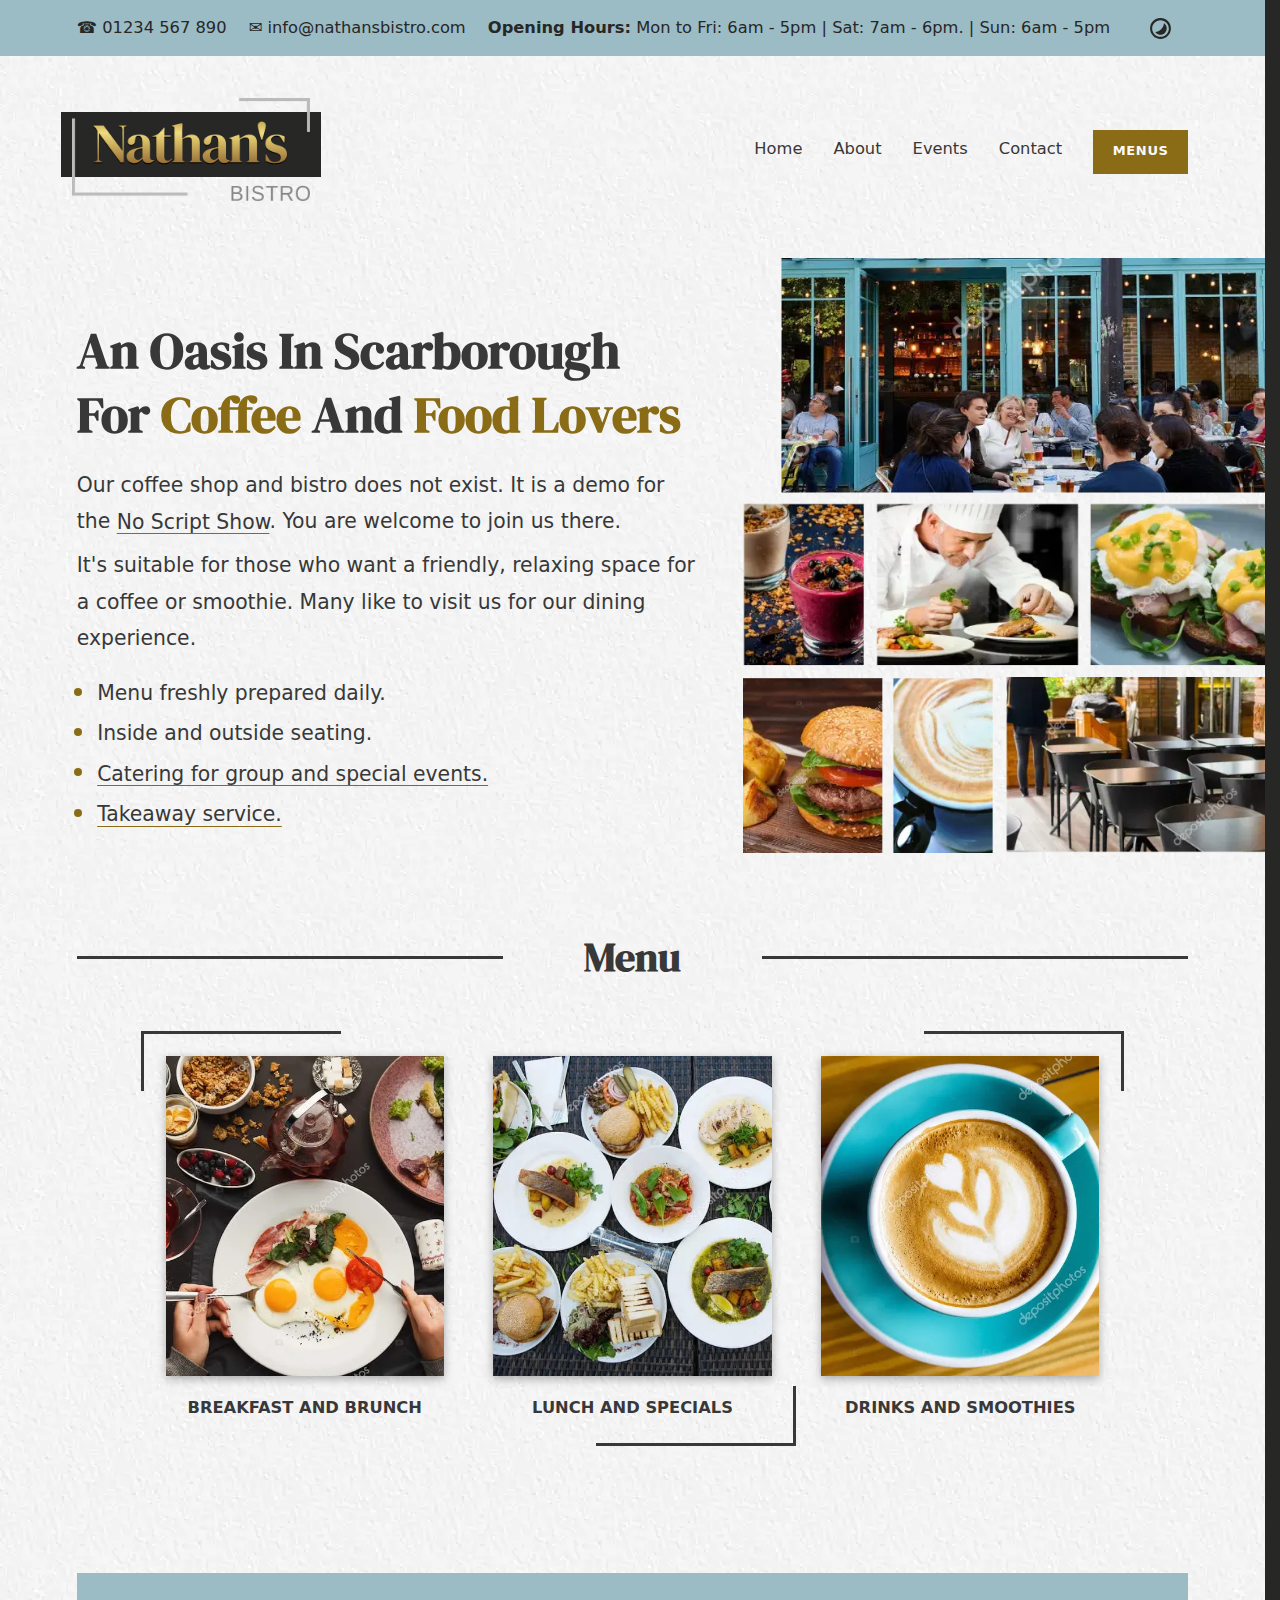
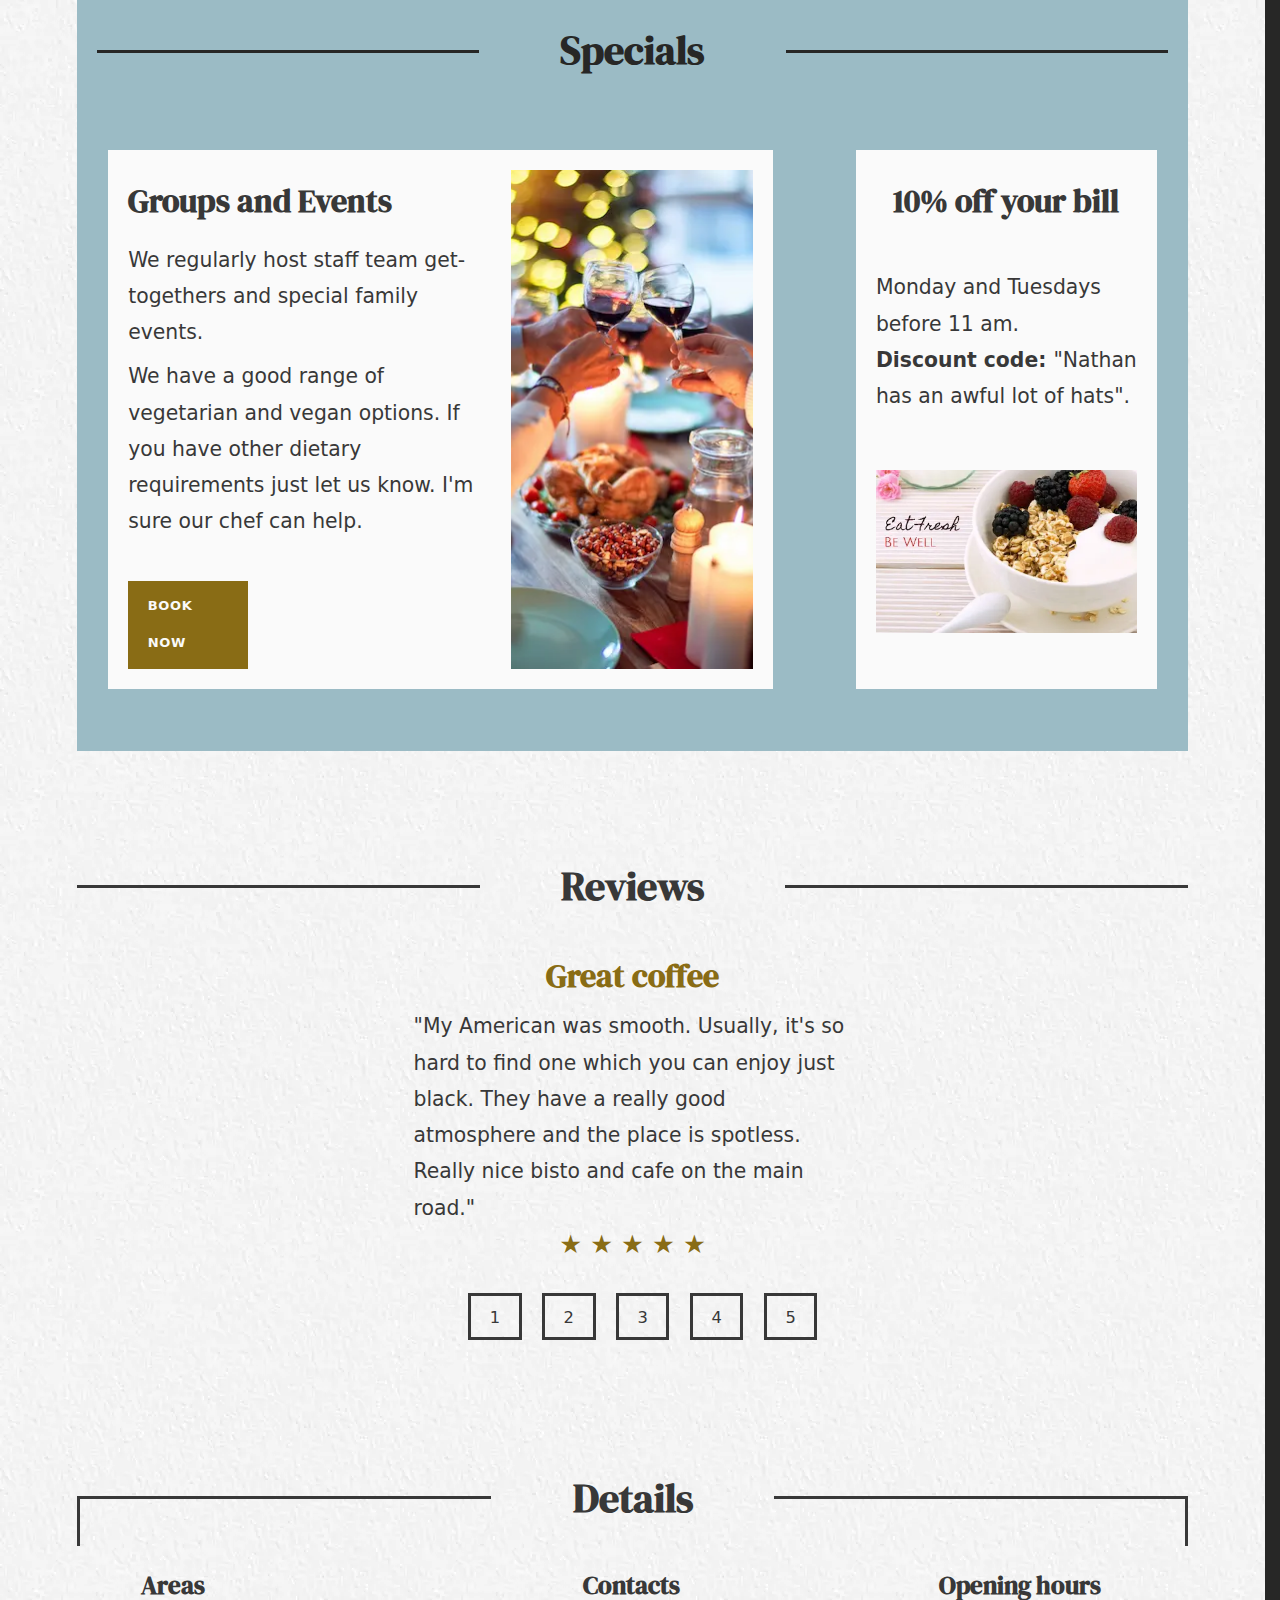
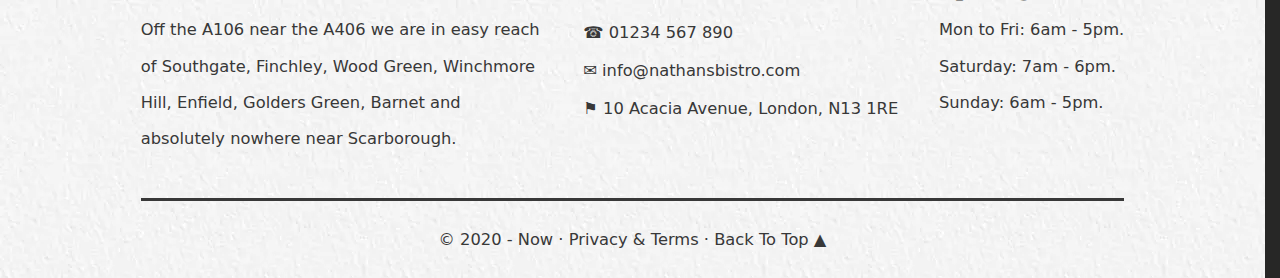
<file: index.html>
<!DOCTYPE html>
<html lang="en" data-theme="dark">
  <head>
    <meta charset="UTF-8" />
    <meta name="viewport" content="width=device-width, initial-scale=1.0" />
    <title>Bistro Website Demo by the No Script Show </title>

    <link
      rel="preload"
      href="/fonts/DMSerifDisplay-Regular.woff2"
      as="font"
      type="font/woff2"
      crossorigin
    />

    <link rel="preload" as="image" href="/images/bistro-collage-m-sml.webp">
    <link rel="preload" as="image" href="/images/bistro-collage.webp">

    <!--  https://schema.org/Organization -->
    <link rel="stylesheet" href="/css/reset.css" />
    <link rel="stylesheet" href="/css/global.css" />
    <link rel="stylesheet" href="/css/composition.css" />
    <link rel="stylesheet" href="/css/utility.css" />
    <link rel="stylesheet" href="/css/block.css" />
    <link rel="stylesheet" href="/css/exceptions.css" />

    <!--SEO START -->
    <link rel="canonical" href="https://bistro.here24.co" />   
    <meta
      name="description"
      content="This is a demo site from the by the No Script Show."
    />
    <!-- Facebook image -->
    <meta property="og:image" content="/images/og-image.webp" />
    <!-- Twitter image -->
    <meta property="twitter:image" content="/images/og-image.webp" />
    <!--SEO END -->

    <link rel="icon" type="image/x-icon" href="/images/favicon.ico" />
    <link rel="icon" type="image/svg" href="/svgs/favicon.svg" />
  </head>
  <body class="home" id="top">
    <a href="#skip-to-main" class="skip-link">Skip to content</a>

    <!--TOP BAR -->

    <div class="[ top-bar ]">
      <a href="tel:01234567890">&#9742; 01234 567 890</a>
      <!-- https://spencermortensen.com/articles/email-obfuscation/#link-url -->
      <a
        href="mailto:%69%6e%66%6f%40%63%6f%6f%6c%2d%77%65%62%73%69%74%65%2e%63%6f%6d?subject=Enquiry%20from%20Nathan's%20bistro%20website."
        ><span class="email">
          &#9993; info@nathansbistro<b>.example</b>.com</span
        ></a
      >
      <p class="hours">
        <strong>Opening Hours:</strong> Mon to Fri: 6am - 5pm | Sat: 7am - 6pm.
        | Sun: 6am - 5pm
      </p>

      <button
        class="toggle"
        data-theme-toggle
        id="theme-toggle"
        style="display: none"
        type="button"
        aria-label=" light and dark mode switch"
      >
        <img
          class="theme-icon"
          src="/svgs/moon.svg"
          width="25"
          height="25"
          alt="dark and light theme switcher"
        />
      </button>
    </div>

    <!--HEADER-->
    <header>
      <a class="[ logo ]" href="/"
        ><img
          src="/images/logo.png"
          alt="Nathan's Bistro logo."
          width="600"
          height="260"
      /></a>

      <nav>
        <ul>
          <li><a href="/">Home</a></li>
          <li><a href="/about.html">About</a></li>
          <li><a href="/info.html">Events</a></li>
          <li><a href="/contact.html">Contact</a></li>
          <li><a class="btn" href="/#menu">Menus</a></li>
        </ul>
      </nav>
    </header>

    <!--MAIN-->

    <main class="flow" id="skip-to-main">
      <section class="[ hero ]">
        <h1 class="[ hero-heading ]">
          An oasis in Scarborough for <span>coffee</span> and
          <span>food lovers</span>
        </h1>

        <!-- Picture tag -->
        <picture class="hero-img">
          <source
          media="(width <= 50rem)"
          srcset="/images/bistro-collage-m-sml.webp"
          width="695"
          height="734"
        />
          <source
            media="(width <= 68rem)"
            srcset="/images/collage-m.webp"
            width="1000"
            height="180"
          />
          <source
            media="(width > 68rem)"
            srcset="/images/bistro-collage.webp"
            width="687"
            height="734"
          />       
          <img
            src="/images/collage-m.webp"
            width="1000"
            height="180"
            alt="A collage showing the interior and exterior of the bistro along with images of food and drinks."
            loading="eager"
          />
        </picture>

        <div class="[ hero-blurb ] [ flow ]">
          <p>
            Our coffee shop and bistro does not exist. It is a demo for the
            <a href="https://www.youtube.com/@NoScriptShow/videos"
              >No Script Show</a
            >. You are welcome to join us there.
          </p>
          <p>
            It's suitable for those who want a friendly, relaxing space for a
            coffee or smoothie. Many like to visit us for our dining experience.
          </p>
          <ul>
            <li>Menu freshly prepared daily.</li>
            <li>Inside and outside seating.</li>
            <li><a href="">Catering for group and special events.</a></li>
            <li><a href="">Takeaway service.</a></li>
          </ul>
        </div>
      </section>

      <section class="[ flow ]">
        <h2 class="sidelines">Menu</h2>

        <div class="[ menu-option-grid ]" id="menu">
          <div class="menu-option-item">
            <a href="/breakfast.html"
              ><img
                src="/images/breakfast-menu.webp"
                width="550"
                height="550"
                loading="lazy"
                alt="a plate of eggs and bacon surround by muesli, berries and other breakfast items "
              />
            </a>
            <h3>Breakfast and Brunch</h3>
          </div>
          <div class="menu-option-item">
            <a href="/breakfast.html"
              ><img
                src="/images/lunch-menu.webp"
                width="550"
                height="550"
                loading="lazy"
                alt="A range of plated lunch dishes"
            /></a>

            <h3>Lunch and Specials</h3>
          </div>
          <div class="menu-option-item">
            <a href="/breakfast.html"
              ><img
                src="/images/drinks-menu.webp"
                width="550"
                height="550"
                loading="lazy"
                alt=" a cup of frothy coffee"
            /></a>
            <h3>Drinks and Smoothies</h3>
          </div>
        </div>
      </section>

      <section class="[ special-section ]">
        <h2 class="[ special-heading ][ sidelines ]">Specials</h2>

        <div class="[ group-events ]">
          <div class="[ events-inner-wrapper ] ">
            <div class="[ flow ]">
              <h3>Groups and Events</h3>
              <p>
                We regularly host staff team get-togethers and special family
                events.
              </p>
              <p>
                We have a good range of vegetarian and vegan options. If you
                have other dietary requirements just let us know. I'm sure our
                chef can help.
              </p>
              <br>
              <a class="btn2" href="">Book now</a>
            </div>

            <!-- Picture tag -->
            <picture>
              <source
                media="(width <= 68rem)"
                srcset="/images/group-dining-m.webp"
                width="600"
                height="250"
              />
              <source
                media="(width > 68rem)"
                srcset="/images/group-dining.webp"
                width="400"
                height="500"
              />
              <img
                src="/images/group-dining.webp"
                width="400"
                height="500"
                alt="people around a table enjoying a meal."
                loading="lazy"
              />
            </picture>
          </div>
        </div>
        <div class="[ special-offers ][ center-me ]">
          <h3>10% off your bill</h3>
          <p class="[ pretty ]">Monday and Tuesdays before 11 am. <br> <strong>Discount code: </strong>"Nathan
            has an awful lot of hats".</p>  
          <img
            src="/images/discount.webp"
            width="400"
            height="250"
            loading="lazy"
            alt=" A bowl of muesli with fresh berries"
          />
        </div>
      </section>

      <section>
        <h2 class="[ sidelines ]">Reviews</h2>

        <div class="[ review-wrapper ]">
          <blockquote id="slide-1">
            <h3>Great coffee</h3>
            <p>
              "My American was smooth. Usually, it's so hard to find one which
              you can enjoy just black. They have a really good atmosphere and
              the place is spotless. Really nice bisto and cafe on the main
              road."
            </p>
            <span class="star-rating">
              &#9733; &#9733; &#9733; &#9733; &#9733;
            </span>
          </blockquote>

          <blockquote id="slide-2">
            <h3>I'm coming back</h3>
            <p>
              "I found a hair in my scramble egg. Short and curly. No extra
              charge! My smoothie was lumpy. I'll be back."
            </p>

            <span class="star-rating">
              &#9733; &#9733; &#9733; &#9733; &#9733;
            </span>
          </blockquote>

          <blockquote id="slide-3">
            <h3>Best place for brunch</h3>
            <p>
              "My favourite place for brunch in Scarborough. Staff are always
              friendly and welcoming (except the owner who is a grumpy old
              bugger)."
            </p>

            <span class="[ star-rating ]">
              &#9733; &#9733; &#9733; &#9733; &#9733;
            </span>
          </blockquote>
          <blockquote id="slide-4">
            <h3>Great for team events</h3>
            <p>
              "We use this place lunch when we have our quarterly staff meetings.
              The menu is always changing and interesting so we keep coming back
              for more. Recommended."
            </p>

            <span class="star-rating">
              &#9733; &#9733; &#9733; &#9733; &#9733;
            </span>
          </blockquote>
          <blockquote id="slide-5">
            <h3>I think I drank too much</h3>
            <p>
              "Lorem ipsum, dolor sit amet consectetur adipisicing elit. Cumque
              consectetur, repudiandae libero aliquam nesciunt delectus laborum
              ratione."
            </p>
            <span class="[ star-rating ]">
              &#9733; &#9733; &#9733; &#9733; &#9733;
            </span>
          </blockquote>
        </div>

        <div class="pagnation">
          <ul>
            <li><a href="#slide-1"> 1 </a></li>
            <li><a href="#slide-2"> 2 </a></li>
            <li><a href="#slide-3"> 3 </a></li>
            <li><a href="#slide-4"> 4 </a></li>
            <li><a href="#slide-5"> 5 </a></li>
          </ul>
        </div>
      </section>
    </main>

    <footer class="[ flow ]" id="skip-to-footer">
      <h2 class="[ angle ]">Details</h2>

      <div class="[ footer-inner-wrapper ]">
        <div class="[ areas ]">
          <h3>Areas</h3>

          <p>
            Off the A106 near the A406 we are in easy reach of Southgate,
            Finchley, Wood Green, Winchmore Hill, Enfield, Golders Green, Barnet
            and absolutely nowhere near Scarborough.
          </p>
        </div>

        <div class="[ footer-contacts ]">
          <h3>Contacts</h3>
          <!-- https://spencermortensen.com/articles/email-obfuscation/#link-url -->
          <ul>
            <li><a href="tel:01234567890">&#9742; 01234 567 890</a></li>
            <li>
              <a
                href="mailto:%69%6e%66%6f%40%63%6f%6f%6c%2d%77%65%62%73%69%74%65%2e%63%6f%6d?subject=Enquiry%20from%20Nathan's%20bistro%20website."
                ><span class="email">
                  &#9993; info@nathansbistro<b>.example</b>.com</span
                ></a
              >
            </li>

            <li>
              <a
                href="https://www.google.com/maps/place/London,+UK/@51.5286416,-0.1015987,11z/data=!3m1!4b1!4m6!3m5!1s0x47d8a00baf21de75:0x52963a5addd52a99!8m2!3d51.5072178!4d-0.1275862!16zL20vMDRqcGw?entry=ttu&g_ep=EgoyMDI0MTAxNi4wIKXMDSoASAFQAw%3D%3D"
                ><address>&#9873; 10 Acacia Avenue, London, N13 1RE</address></a
              >
            </li>
          </ul>
        </div>

        <div class="[ opening-hours ]">
          <h3>Opening hours</h3>
          <p>
            Mon to Fri: 6am - 5pm. <br />
            Saturday: 7am - 6pm. <br />
            Sunday: 6am - 5pm.
          </p>
        </div>

        <div class="[ footer-bar ] [ center-me ]">
          <p>
            &copy; 2020 - now &centerdot;
            <a href="/">Privacy & terms</a> &centerdot;
            <a class="[ back-to-top ]" href="#top" aria-label="back to top">
              Back to top ▲</a
            >
          </p>
        </div>
      </div>
    </footer>
    <script src="/js/light-dark.js"></script>
  </body>
</html>
</file>
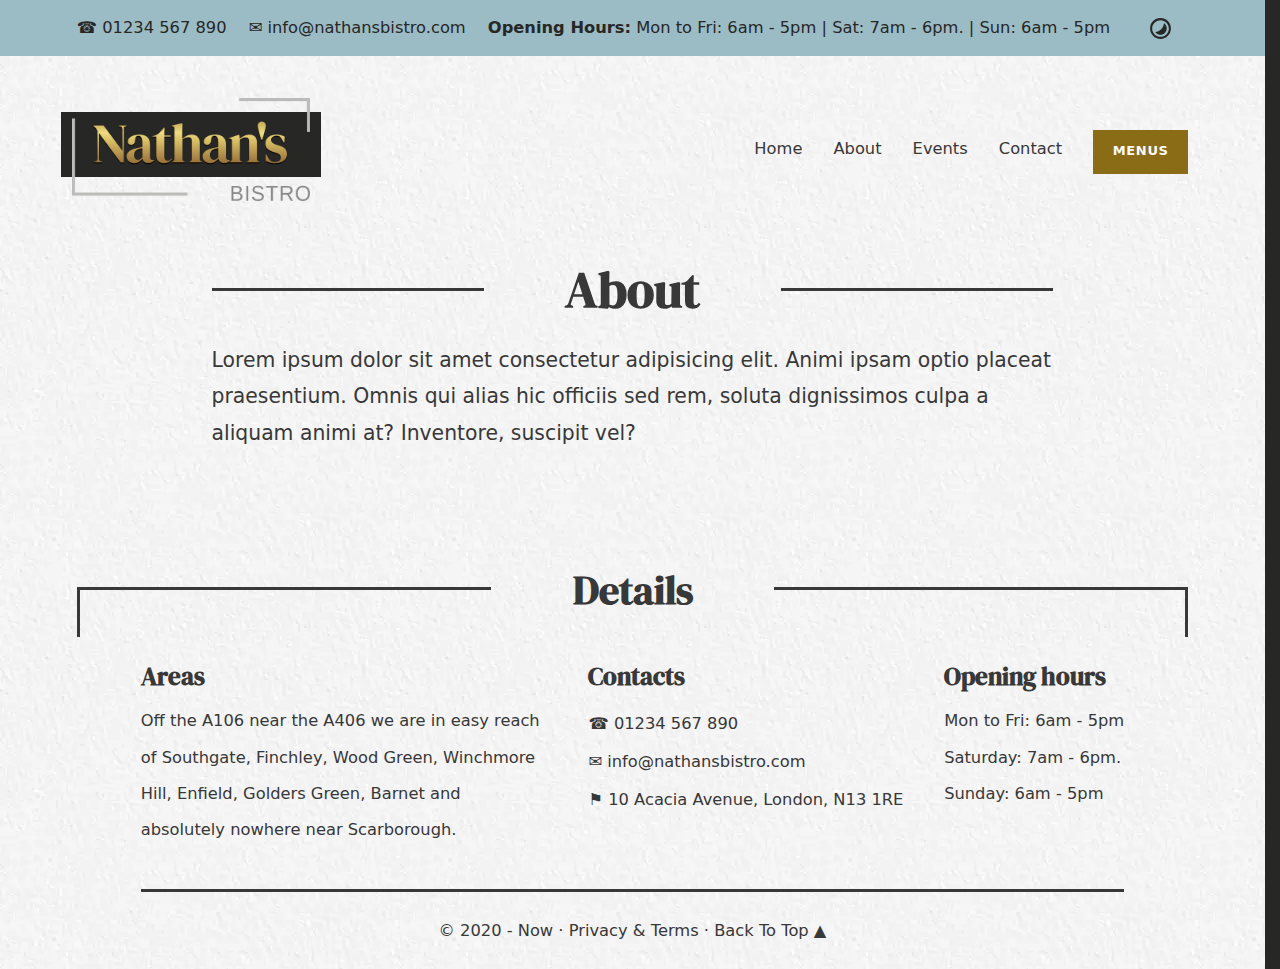
<file: about.html>
<!DOCTYPE html>
<html lang="en" data-theme="dark">
  <head>
    <meta charset="UTF-8" />
    <meta name="viewport" content="width=device-width, initial-scale=1.0" />
    <title>About: Bistro Website Demo by the No Script Show </title>
    <link
      rel="preload"
      href="/fonts/DMSerifDisplay-Regular.woff2"
      as="font"
      type="font/woff2"
      crossorigin
    />

    <!--  https://schema.org/Organization -->
    <link rel="stylesheet" href="/css/reset.css" />
    <link rel="stylesheet" href="/css/global.css" />
    <link rel="stylesheet" href="/css/composition.css" />
    <link rel="stylesheet" href="/css/utility.css" />
    <link rel="stylesheet" href="/css/block.css" />
    <link rel="stylesheet" href="/css/exceptions.css" />

    <!--SEO START -->
    <link rel="canonical" href="https://bistro.here24.co/about/" />
 
    <meta
      name="description"
      content="This is a demo site from the by the No Script Show."
    />
    <!-- Facebook image -->
    <meta property="og:image" content="/images/og-image.webp" />
    <!-- Twitter image -->
    <meta property="twitter:image" content="/images/og-image.webp" />
    <!--SEO END -->

    <link rel="icon" type="image/x-icon" href="/images/favicon.ico" />
    <link rel="icon" type="image/svg" href="/svgs/favicon.svg" />
  </head>
  <body class="home" id="top">
    <a href="#skip-to-main" class="skip-link">Skip to content</a>

    <!--TOP BAR -->

    <div class="[ top-bar ]">
      <a href="tel:01234567890">&#9742; 01234 567 890</a>
      <!-- https://spencermortensen.com/articles/email-obfuscation/#link-url -->
      <a
        href="mailto:%69%6e%66%6f%40%63%6f%6f%6c%2d%77%65%62%73%69%74%65%2e%63%6f%6d?subject=Enquiry%20from%20Nathan's%20bistro%20website."
        ><span class="email">
          &#9993; info@nathansbistro<b>.example</b>.com</span
        ></a
      >
      <p class="hours">
        <strong>Opening Hours:</strong> Mon to Fri: 6am - 5pm | Sat: 7am - 6pm.
        | Sun: 6am - 5pm
      </p>

      <button
        class="toggle"
        data-theme-toggle
        id="theme-toggle"
        style="display: none"
        type="button"
        aria-label=" light and dark mode switch"
      >
        <img
           class="theme-icon"
          src="/svgs/moon.svg"
          width="25"
          height="25"
          alt="dark and light theme switcher"
        />
      </button>
    </div>

    <!--HEADER-->
    <header>
      <a class="[ logo ]" href="/"
        ><img
          src="/images/logo.png"
          alt="Nathan's Bistro logo."
          width="600"
          height="260"
      /></a>

      <nav>
        <ul>
          <li><a href="/">Home</a></li>
          <li><a href="/about.html">About</a></li>
          <li><a href="/info.html">Events</a></li>
          <li><a href="/contact.html">Contact</a></li>
          <li><a class="btn" href="/#menu">Menus</a></li>
        </ul>
      </nav>
    </header>

    <!--MAIN-->
    <main id="skip-to-main" class="[ page-layout ] [ flow ]">
      <section>
        <h1 class="sidelines">About</h1>

        <p>
          Lorem ipsum dolor sit amet consectetur adipisicing elit. Animi ipsam
          optio placeat praesentium. Omnis qui alias hic officiis sed rem,
          soluta dignissimos culpa a aliquam animi at? Inventore, suscipit vel?
        </p>
      </section>
    </main>
    <footer class="[ flow ]" id="skip-to-footer">
      <h2 class="[ angle ]">Details</h2>

      <div class="footer-inner-wrapper">
        <div class="[ areas ]">
          <h3>Areas</h3>

          <p>
            Off the A106 near the A406 we are in easy reach of Southgate,
            Finchley, Wood Green, Winchmore Hill, Enfield, Golders Green, Barnet
            and absolutely nowhere near Scarborough.
          </p>
        </div>

        <div class="[ footer-contacts ]">
          <h3>Contacts</h3>
          <!-- https://spencermortensen.com/articles/email-obfuscation/#link-url -->
          <ul>
            <li><a href="tel:01234567890">&#9742; 01234 567 890</a></li>
            <li>
              <a
                href="mailto:%69%6e%66%6f%40%63%6f%6f%6c%2d%77%65%62%73%69%74%65%2e%63%6f%6d?subject=Enquiry%20from%20Nathan's%20bistro%20website."
                ><span class="email">
                  &#9993; info@nathansbistro<b>.example</b>.com</span
                ></a
              >
            </li>

            <li>
              <a
                href="https://www.google.com/maps/place/London,+UK/@51.5286416,-0.1015987,11z/data=!3m1!4b1!4m6!3m5!1s0x47d8a00baf21de75:0x52963a5addd52a99!8m2!3d51.5072178!4d-0.1275862!16zL20vMDRqcGw?entry=ttu&g_ep=EgoyMDI0MTAxNi4wIKXMDSoASAFQAw%3D%3D"
                ><address>&#9873; 10 Acacia Avenue, London, N13 1RE</address></a
              >
            </li>
          </ul>
        </div>

        <div class="[ opening-hours ]">
          <h3>Opening hours</h3>
          <p>
            Mon to Fri: 6am - 5pm <br />
            Saturday: 7am - 6pm. <br />
            Sunday: 6am - 5pm
          </p>
        </div>

        <div class="[ footer-bar ] [ center-me ]">
          <p>
            &copy; 2020 - now &centerdot;
            <a href="/">Privacy & terms</a> &centerdot;
            <a class="[ back-to-top ]" href="#top" aria-label="back to top">
              Back to top ▲</a
            >
          </p>
        </div>
      </div>
    </footer>
    <script src="/js/light-dark.js"></script>
  </body>
</html>
</file>
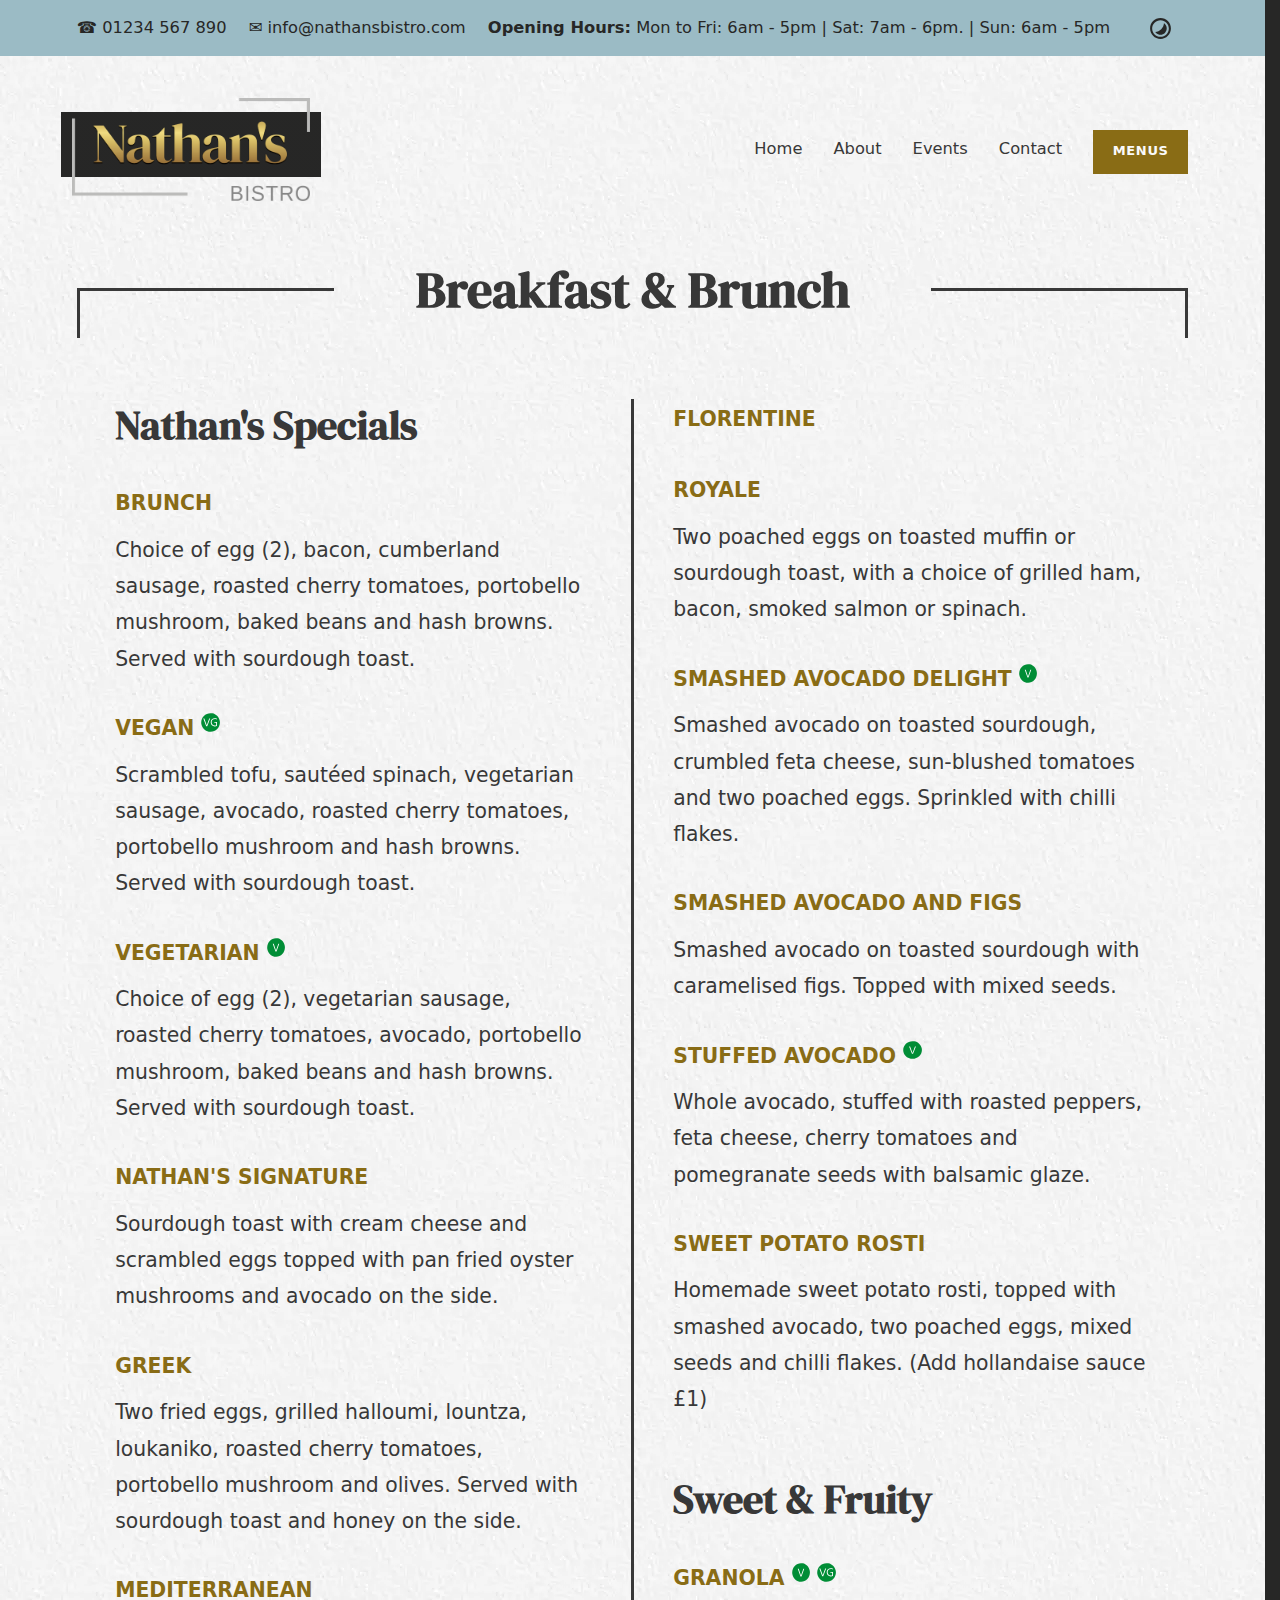
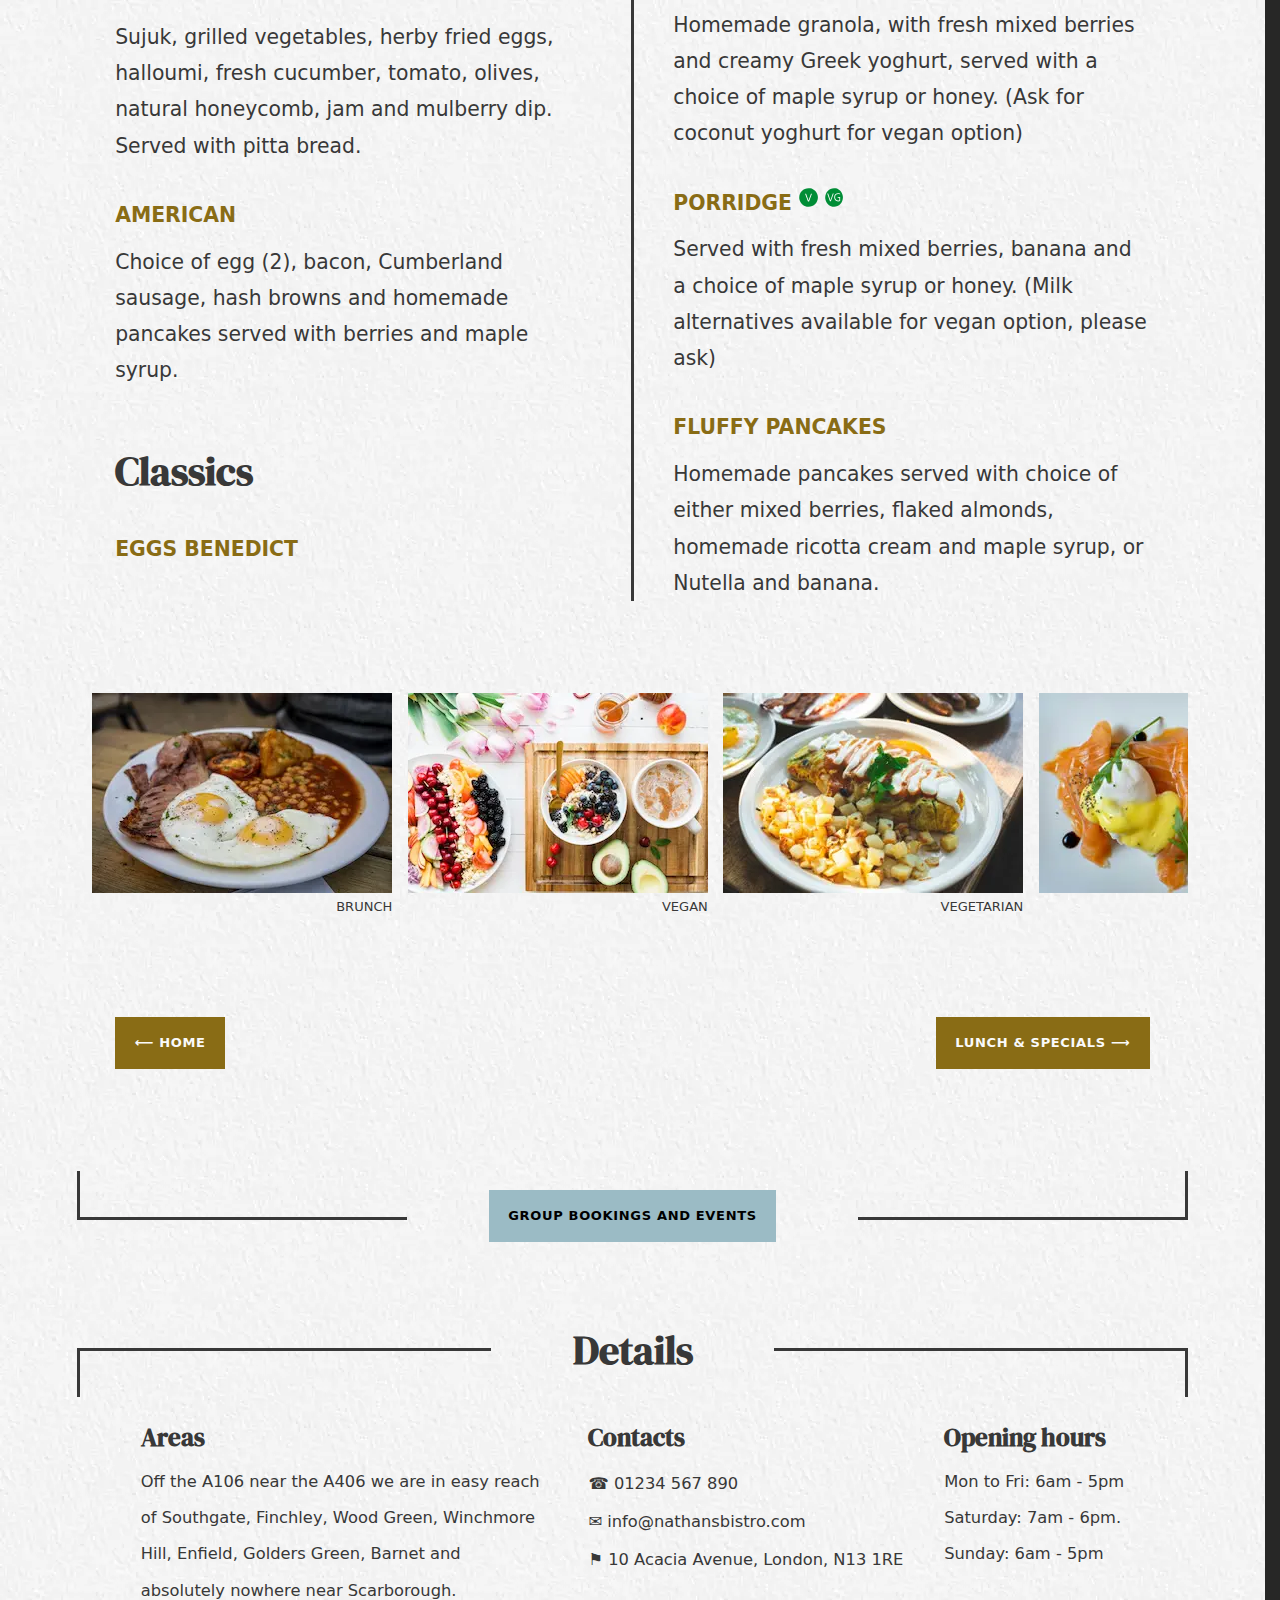
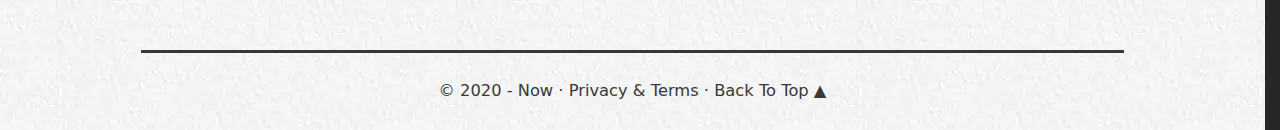
<file: breakfast.html>
<!DOCTYPE html>
<html lang="en" data-theme="dark">
  <head>
    <meta charset="UTF-8" />
    <meta name="viewport" content="width=device-width, initial-scale=1.0" />
    <title>Breakfast Menu: Bistro Website Demo by the No Script Show </title>

    <link
      rel="preload"
      href="/fonts/DMSerifDisplay-Regular.woff2"
      as="font"
      type="font/woff2"
      crossorigin
    />

    <!--  https://schema.org/Organization -->
    <link rel="stylesheet" href="/css/reset.css" />
    <link rel="stylesheet" href="/css/global.css" />
    <link rel="stylesheet" href="/css/composition.css" />
    <link rel="stylesheet" href="/css/utility.css" />
    <link rel="stylesheet" href="/css/block.css" />
    <link rel="stylesheet" href="/css/exceptions.css" />

    <!--SEO START -->
    <link rel="canonical" href="https://bistro.here24.co/breakfast/" />
   
    <meta
      name="description"
      content="This is a demo site from the by the No Script Show."
    />
    <!-- Facebook image -->
    <meta property="og:image" content="/images/og-image.webp" />
    <!-- Twitter image -->
    <meta property="twitter:image" content="/images/og-image.webp" />
    <!--SEO END -->

    <link rel="icon" type="image/x-icon" href="/images/favicon.ico" />
    <link rel="icon" type="image/svg" href="/svgs/favicon.svg" />
  </head>
  <body class="breakfast" id="top">
    <a href="#skip-to-main" class="skip-link">Skip to content</a>

    <!--TOP BAR -->

    <div class="[ top-bar ][ full-bg ]">
      <a href="tel:01234567890">&#9742; 01234 567 890</a>
      <!-- https://spencermortensen.com/articles/email-obfuscation/#link-url -->
      <a
        href="mailto:%69%6e%66%6f%40%63%6f%6f%6c%2d%77%65%62%73%69%74%65%2e%63%6f%6d?subject=Enquiry%20from%20Nathan's%20bistro%20website."
        ><span class="email">
          &#9993; info@nathansbistro<b>.example</b>.com</span
        ></a
      >
      <p class="[ hours ]">
        <strong>Opening Hours:</strong> Mon to Fri: 6am - 5pm | Sat: 7am - 6pm.
        | Sun: 6am - 5pm
      </p>

      <button
        class="toggle"
        data-theme-toggle
        id="theme-toggle"
        style="display: none"
        type="button"
        aria-label=" light and dark mode switch"
      >
        <img
           class="theme-icon"
          src="/svgs/moon.svg"
          width="25"
          height="25"
          alt="dark and light theme switcher"
        />
      </button>
    </div>

    <!--HEADER-->
    <header>
      <a class="[ logo ]" href="/"
        ><img
          src="/images/logo.png"
          alt="Nathan's Bistro logo."
          width="600"
          height="260"
      /></a>
      <nav>
        <ul>
          <li><a href="/">Home</a></li>
          <li><a href="/about.html">About</a></li>
          <li><a href="/info.html">Events</a></li>
          <li><a href="/contact.html">Contact</a></li>
          <li><a class="btn" href="/#menu">Menus</a></li>
        </ul>
      </nav>
    </header>

    <main id="skip-to-main">
      <section class="frame">
        <h1 class="angle">Breakfast & Brunch</h1>

        <div class="[ menu-cols ]  [ flow ]">
          <h2>Nathan's specials</h2>

          <h3>Brunch</h3>
          <p>
            Choice of egg (2), bacon, cumberland sausage, roasted cherry
            tomatoes, portobello mushroom, baked beans and hash browns. Served
            with sourdough toast.
          </p>

          <h3>Vegan <img src="/svgs/vegan-icon.svg" width="19" height="19"  alt=""></h3>

          <p>
            Scrambled tofu, sautéed spinach, vegetarian sausage, avocado,
            roasted cherry tomatoes, portobello mushroom and hash browns. Served
            with sourdough toast.
          </p>

          <h3>Vegetarian <img src="/svgs/vegetarian-icon.svg" width="19" height="19"  alt=""></h3>

          <p>
            Choice of egg (2), vegetarian sausage, roasted cherry tomatoes,
            avocado, portobello mushroom, baked beans and hash browns. Served
            with sourdough toast.
          </p>

          <h3>Nathan's Signature</h3>

          <p>
            Sourdough toast with cream cheese and scrambled eggs topped with pan
            fried oyster mushrooms and avocado on the side.
          </p>

          <h3>Greek</h3>

          <p>
            Two fried eggs, grilled halloumi, lountza, loukaniko, roasted cherry
            tomatoes, portobello mushroom and olives. Served with sourdough
            toast and honey on the side.
          </p>

          <h3>Mediterranean</h3>

          <p>
            Sujuk, grilled vegetables, herby fried eggs, halloumi, fresh
            cucumber, tomato, olives, natural honeycomb, jam and mulberry dip.
            Served with pitta bread.
          </p>

          <h3>American</h3>
          <p>
            Choice of egg (2), bacon, Cumberland sausage, hash browns and
            homemade pancakes served with berries and maple syrup.
          </p>

          <h2>Classics</h2>

          <h3>Eggs Benedict</h3>
          <h3>Florentine</h3>
          <h3>Royale</h3>
          <p>
            Two poached eggs on toasted muffin or sourdough toast, with a choice
            of grilled ham, bacon, smoked salmon or spinach.
          </p>

          <h3>Smashed Avocado Delight <img src="/svgs/vegetarian-icon.svg" width="19" height="19"  alt=""></h3>
          <p>
            Smashed avocado on toasted sourdough, crumbled feta cheese,
            sun-blushed tomatoes and two poached eggs. Sprinkled with chilli
            flakes.
          </p>
          <h3>Smashed Avocado and Figs</h3>
          <p>
            Smashed avocado on toasted sourdough with caramelised figs. Topped
            with mixed seeds.
          </p>
          <h3>Stuffed Avocado <img src="/svgs/vegetarian-icon.svg" width="19" height="19"  alt=""></h3>
          <p>
            Whole avocado, stuffed with roasted peppers, feta cheese, cherry
            tomatoes and pomegranate seeds with balsamic glaze.
          </p>
          <h3>Sweet Potato Rosti</h3>
          <p>
            Homemade sweet potato rosti, topped with smashed avocado, two
            poached eggs, mixed seeds and chilli flakes. (Add hollandaise sauce
            £1)
          </p>
          <h2>Sweet & Fruity </h2>
          <h3>Granola  <img src="/svgs/vegetarian-icon.svg" width="19" height="19" alt=""> <img src="/svgs/vegan-icon.svg" width="19" height="19"  alt=""></h3>
          <p>
            Homemade granola, with fresh mixed berries and creamy Greek yoghurt,
            served with a choice of maple syrup or honey. (Ask for coconut
            yoghurt for vegan option)
          </p>
          <h3>Porridge <img src="/svgs/vegetarian-icon.svg" width="19" height="19"  alt=""> <img src="/svgs/vegan-icon.svg" width="19" height="19"  alt=""></h3>
          <p>
            Served with fresh mixed berries, banana and a choice of maple syrup
            or honey. (Milk alternatives available for vegan option, please ask)
          </p>
          <h3>Fluffy Pancakes</h3>
          <p>
            Homemade pancakes served with choice of either mixed berries, flaked
            almonds, homemade ricotta cream and maple syrup, or Nutella and
            banana.
          </p>
        </div>
        <!-- end of text menu -->
      </section>

      <div class="menu-reel">
        <div>
          <img src="/images/brunch.webp" width="300" height="200" loading="lazy" alt="" />
          <h4>Brunch</h4>
        </div>

        <div>
          <img src="/images/vegan.webp" width="300" height="200" loading="lazy" alt="" />
          <h4>Vegan</h4>
        </div>

        <div>
          <img src="/images/vegetarian.webp" width="300" height="200" loading="lazy" alt="" />
          <h4>Vegetarian</h4>
        </div>

        <div>
          <img src="/images/salmon.webp" width="300" height="200" loading="lazy" alt="" />
          <h4>Signature</h4>
        </div>

        <div>
          <img src="/images/greek.jpg" width="300" height="200" loading="lazy" alt="" />
          <h4>Greek</h4>
        </div>

        <div>
          <img src="/images/Mediterranean.webp" width="300" height="200" loading="lazy" alt="" />
          <h4>Mediterranean</h4>
        </div>

        <div>
          <img src="/images/american.webp"  width="300" height="200" loading="lazy" alt="" />
          <h4>American</h4>
        </div>

        <div>
          <img src="/images/Benedict.webp" width="300" height="200" loading="lazy" alt="" />
          <h4>Egg Benedict</h4>
        </div>

        <div>
          <img src="/images/sweet.webp" width="300" height="200" loading="lazy" alt="" />
          <h4>Sweet and fruity</h4>
        </div>

        <div>
          <img src="/images/figs.webp" width="300" height="200" loading="lazy" alt="" />
          <h4>smashed avocado and figs</h4>
        </div>
      </div>

      <div class="menu-page-pagination">
        <a class="btn" href="/index.html">&#10229; Home</a>
        <a class="btn" href="/lunch.html">Lunch & specials &#10230;</a>
      </div>

      <div class="angle-up">
        <a class="btn" href="/">Group Bookings and Events</a>
      </div>

      <!-- https://codepen.io/gschier/pen/kyRXVx -->
    </main>

    <footer class="[ flow ]" id="skip-to-footer">
      <h2 class="[ angle ]">Details</h2>

      <div class="footer-inner-wrapper">
        <div class="[ areas ]">
          <h3>Areas</h3>

          <p>
            Off the A106 near the A406 we are in easy reach of Southgate,
            Finchley, Wood Green, Winchmore Hill, Enfield, Golders Green, Barnet
            and absolutely nowhere near Scarborough.
          </p>
        </div>

        <div class="[ footer-contacts ]">
          <h3>Contacts</h3>
          <!-- https://spencermortensen.com/articles/email-obfuscation/#link-url -->
          <ul>
            <li><a href="tel:01234567890">&#9742; 01234 567 890</a></li>
            <li>
              <a
                href="mailto:%69%6e%66%6f%40%63%6f%6f%6c%2d%77%65%62%73%69%74%65%2e%63%6f%6d?subject=Enquiry%20from%20Nathan's%20bistro%20website."
                ><span class="email">
                  &#9993; info@nathansbistro<b>.example</b>.com</span
                ></a
              >
            </li>

            <li>
              <a
                href="https://www.google.com/maps/place/London,+UK/@51.5286416,-0.1015987,11z/data=!3m1!4b1!4m6!3m5!1s0x47d8a00baf21de75:0x52963a5addd52a99!8m2!3d51.5072178!4d-0.1275862!16zL20vMDRqcGw?entry=ttu&g_ep=EgoyMDI0MTAxNi4wIKXMDSoASAFQAw%3D%3D"
                ><address>&#9873; 10 Acacia Avenue, London, N13 1RE</address></a
              >
            </li>
          </ul>
        </div>

        <div class="[ opening-hours ]">
          <h3>Opening hours</h3>
          <p>
            Mon to Fri: 6am - 5pm <br />
            Saturday: 7am - 6pm. <br />
            Sunday: 6am - 5pm
          </p>
        </div>

        <div class="[ footer-bar ] [ center-me ]">
          <p>
            &copy; 2020 - now &centerdot;
            <a href="/">Privacy & terms</a> &centerdot;
            <a class="[ back-to-top ]" href="#top" aria-label="back to top">
              Back to top ▲</a
            >
          </p>
        </div>
      </div>
    </footer>

    <script src="/js/light-dark.js"></script>
  </body>
</html>
</file>
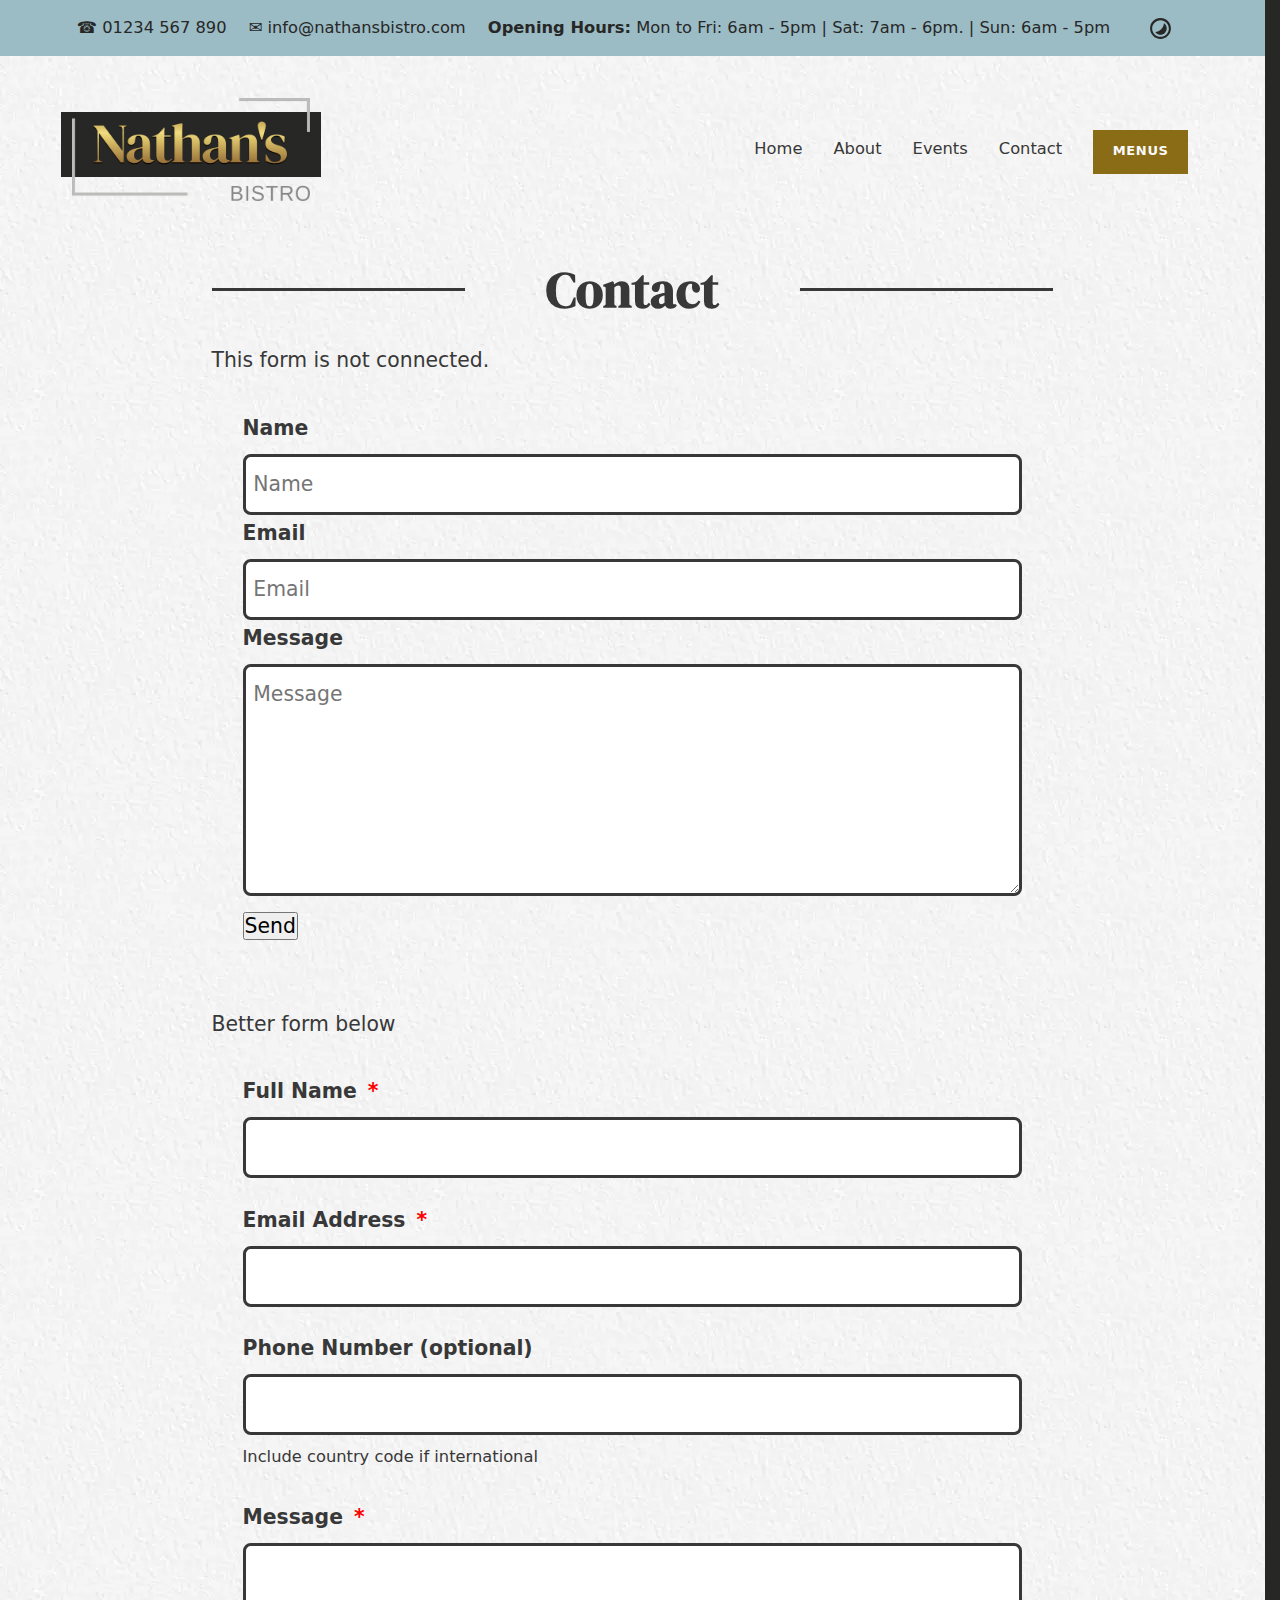
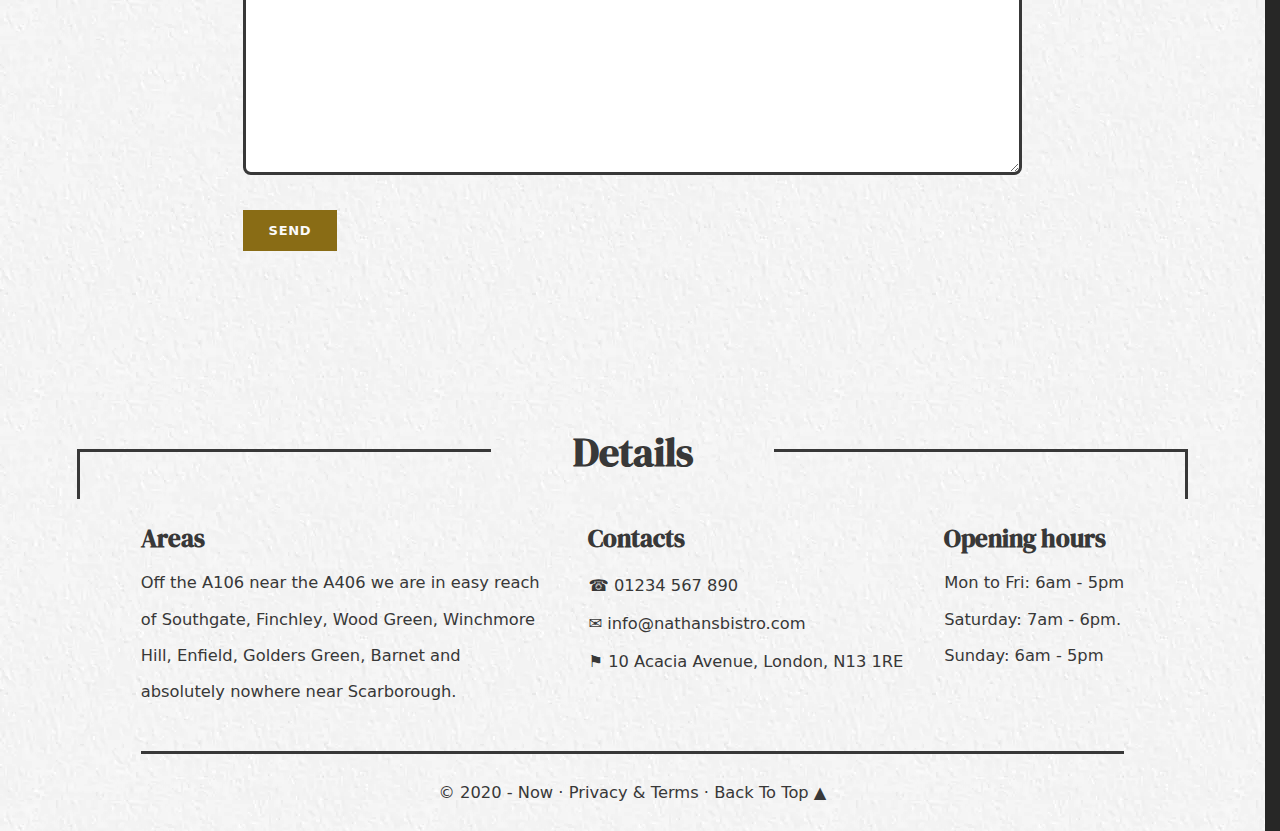
<file: contact.html>
<!DOCTYPE html>
<html lang="en" data-theme="dark">
  <head>
    <meta charset="UTF-8" />
    <meta name="viewport" content="width=device-width, initial-scale=1.0" />
    <title>Contact: Bistro Website Demo by the No Script Show </title>
    <link
      rel="preload"
      href="/fonts/DMSerifDisplay-Regular.woff2"
      as="font"
      type="font/woff2"
      crossorigin
    />

    <!--  https://schema.org/Organization -->
    <link rel="stylesheet" href="/css/reset.css" />
    <link rel="stylesheet" href="/css/global.css" />
    <link rel="stylesheet" href="/css/composition.css" />
    <link rel="stylesheet" href="/css/utility.css" />
    <link rel="stylesheet" href="/css/block.css" />
    <link rel="stylesheet" href="/css/exceptions.css" />

    <!--SEO START -->
    <link rel="canonical" href="https://bistro.here24.co/contact/" />
    
    <meta
      name="description"
      content="This is a demo site from the by the No Script Show."
    />
    <!-- Facebook image -->
    <meta property="og:image" content="/images/og-image.webp" />
    <!-- Twitter image -->
    <meta property="twitter:image" content="/images/og-image.webp" />
    <!--SEO END -->

    <link rel="icon" type="image/x-icon" href="/images/favicon.ico" />
    <link rel="icon" type="image/svg" href="/svgs/favicon.svg" />
  </head>
  <body class="home" id="top">
    <a href="#skip-to-main" class="skip-link">Skip to content</a>

    <!--TOP BAR -->

    <div class="[ top-bar ]">
      <a href="tel:01234567890">&#9742; 01234 567 890</a>
      <!-- https://spencermortensen.com/articles/email-obfuscation/#link-url -->
      <a
        href="mailto:%69%6e%66%6f%40%63%6f%6f%6c%2d%77%65%62%73%69%74%65%2e%63%6f%6d?subject=Enquiry%20from%20Nathan's%20bistro%20website."
        ><span class="email">
          &#9993; info@nathansbistro<b>.example</b>.com</span
        ></a
      >
      <p class="[ hours ]">
        <strong>Opening Hours:</strong> Mon to Fri: 6am - 5pm | Sat: 7am - 6pm.
        | Sun: 6am - 5pm
      </p>

      <button
        class="toggle"
        data-theme-toggle
        id="theme-toggle"
        style="display: none"
        type="button"
        aria-label=" light and dark mode switch"
      >
        <img
           class="theme-icon"
          src="/svgs/moon.svg"
          width="25"
          height="25"
          alt="dark and light theme switcher"
        />
      </button>
    </div>

    <!--HEADER-->
    <header>
      <a class="[ logo ]" href="/"
        ><img
          src="/images/logo.png"
          alt="Nathan's Bistro logo."        
          width="600"
          height="260"
      /></a>

      <nav>
        <ul>
          <li><a href="/">Home</a></li>
          <li><a href="/about.html">About</a></li>
          <li><a href="/info.html">Events</a></li>
          <li><a href="/contact.html">Contact</a></li>
          <li><a class="btn" href="/#menu">Menus</a></li>
        </ul>
      </nav>
    </header>

    <!--MAIN-->
    <main id="skip-to-main" class="page-layout">
      <section>
        <h1 class="sidelines">Contact</h1>

        <div class="popout">
          <p>This form is not connected.</p>



          <form action="https://submit-form.com/kXY0xp4G">
            <label for="name">Name</label>
            <input type="text" id="name" name="name" placeholder="Name" required="" />
            <label for="email">Email</label>
            <input type="email" id="email" name="email" placeholder="Email" required="" />
            <label for="message">Message</label>
            <textarea
              id="message"
              name="message"
              placeholder="Message"
              required=""
            ></textarea>
            <button type="submit">Send</button>
          </form>



          <p>Better form below</p>

          <form
            id="contact-form"
            action="https://submit-form.com/kXY0xp4G"
            novalidate
            aria-label="Contact Form"
          >
            <div
              class="form-group"
              role="group"
              aria-labelledby="personal-info"
            >
              <h2 id="personal-info" class="visually-hidden">
                Personal Information
              </h2>

              <input type="hidden" name="_redirect" value="https://bistro.here24.co/about" />

              <div class="field-wrapper">
                <label for="fullname">
                  Full Name
                  <span class="required" aria-hidden="true">*</span>
                  <span class="visually-hidden">required</span>
                </label>
                <input
                  type="text"
                  id="fullname"
                  name="name"
                  aria-required="true"
                  aria-describedby="name-error"
                  autocomplete="name"
                  minlength="2"
                  maxlength="50"
                  pattern="[A-Za-z\s'-]+"
                />
                <span
                  id="name-error"
                  class="error-message"
                  role="alert"
                  aria-live="polite"
                ></span>
              </div>

              <div class="field-wrapper">
                <label for="email-address">
                  Email Address
                  <span class="required" aria-hidden="true">*</span>
                  <span class="visually-hidden">required</span>
                </label>
                <input
                  type="email"
                  id="email-address"
                  name="email"
                  aria-required="true"
                  aria-describedby="email-error"
                  autocomplete="email"
                />
                <span
                  id="email-error"
                  class="error-message"
                  role="alert"
                  aria-live="polite"
                ></span>
              </div>

              <div class="field-wrapper">
                <label for="phone-number">Phone Number (optional)</label>
                <input
                  type="tel"
                  id="phone-number"
                  name="tel"
                  aria-describedby="tel-hint tel-error"
                  autocomplete="tel"
                  pattern="[0-9\s+-]+"
                />
                <span id="tel-hint" class="hint-text"
                  >Include country code if international</span
                >
                <span
                  id="tel-error"
                  class="error-message"
                  role="alert"
                  aria-live="polite"
                ></span>
              </div>

              <div class="field-wrapper">
                <label for="message-text">
                  Message
                  <span class="required" aria-hidden="true">*</span>
                  <span class="visually-hidden">required</span>
                </label>
                <textarea
                  id="message-text"
                  name="message"
                  aria-required="true"
                  aria-describedby="message-error"
                  minlength="10"
                  maxlength="1000"
                ></textarea>
                <span
                  id="message-error"
                  class="error-message"
                  role="alert"
                  aria-live="polite"
                ></span>
              </div>
            </div>

            <button class="btn" type="submit" aria-label="Submit form">
              SEND
            </button>
          </form>
        </div>
      </section>
    </main>
    <footer class="[ flow ]" id="skip-to-footer">
      <h2 class="[ angle ]">Details</h2>

      <div class="footer-inner-wrapper">
        <div class="[ areas ]">
          <h3>Areas</h3>

          <p>
            Off the A106 near the A406 we are in easy reach of Southgate,
            Finchley, Wood Green, Winchmore Hill, Enfield, Golders Green, Barnet
            and absolutely nowhere near Scarborough.
          </p>
        </div>

        <div class="[ footer-contacts ]">
          <h3>Contacts</h3>
          <!-- https://spencermortensen.com/articles/email-obfuscation/#link-url -->
          <ul>
            <li><a href="tel:01234567890">&#9742; 01234 567 890</a></li>
            <li>
              <a
                href="mailto:%69%6e%66%6f%40%63%6f%6f%6c%2d%77%65%62%73%69%74%65%2e%63%6f%6d?subject=Enquiry%20from%20Nathan's%20bistro%20website."
                ><span class="email">
                  &#9993; info@nathansbistro<b>.example</b>.com</span
                ></a
              >
            </li>

            <li>
              <a
                href="https://www.google.com/maps/place/London,+UK/@51.5286416,-0.1015987,11z/data=!3m1!4b1!4m6!3m5!1s0x47d8a00baf21de75:0x52963a5addd52a99!8m2!3d51.5072178!4d-0.1275862!16zL20vMDRqcGw?entry=ttu&g_ep=EgoyMDI0MTAxNi4wIKXMDSoASAFQAw%3D%3D"
                ><address>&#9873; 10 Acacia Avenue, London, N13 1RE</address></a
              >
            </li>
          </ul>
        </div>

        <div class="[ opening-hours ]">
          <h3>Opening hours</h3>
          <p>
            Mon to Fri: 6am - 5pm <br />
            Saturday: 7am - 6pm. <br />
            Sunday: 6am - 5pm
          </p>
        </div>

        <div class="[ footer-bar ] [ center-me ]">
          <p>
            &copy; 2020 - now &centerdot;
            <a href="/">Privacy & terms</a> &centerdot;
            <a class="[ back-to-top ]" href="#top" aria-label="back to top">
              Back to top ▲</a
            >
          </p>
        </div>
      </div>
    </footer>
    <script src="/js/light-dark.js"></script>
  </body>
</html>
</file>
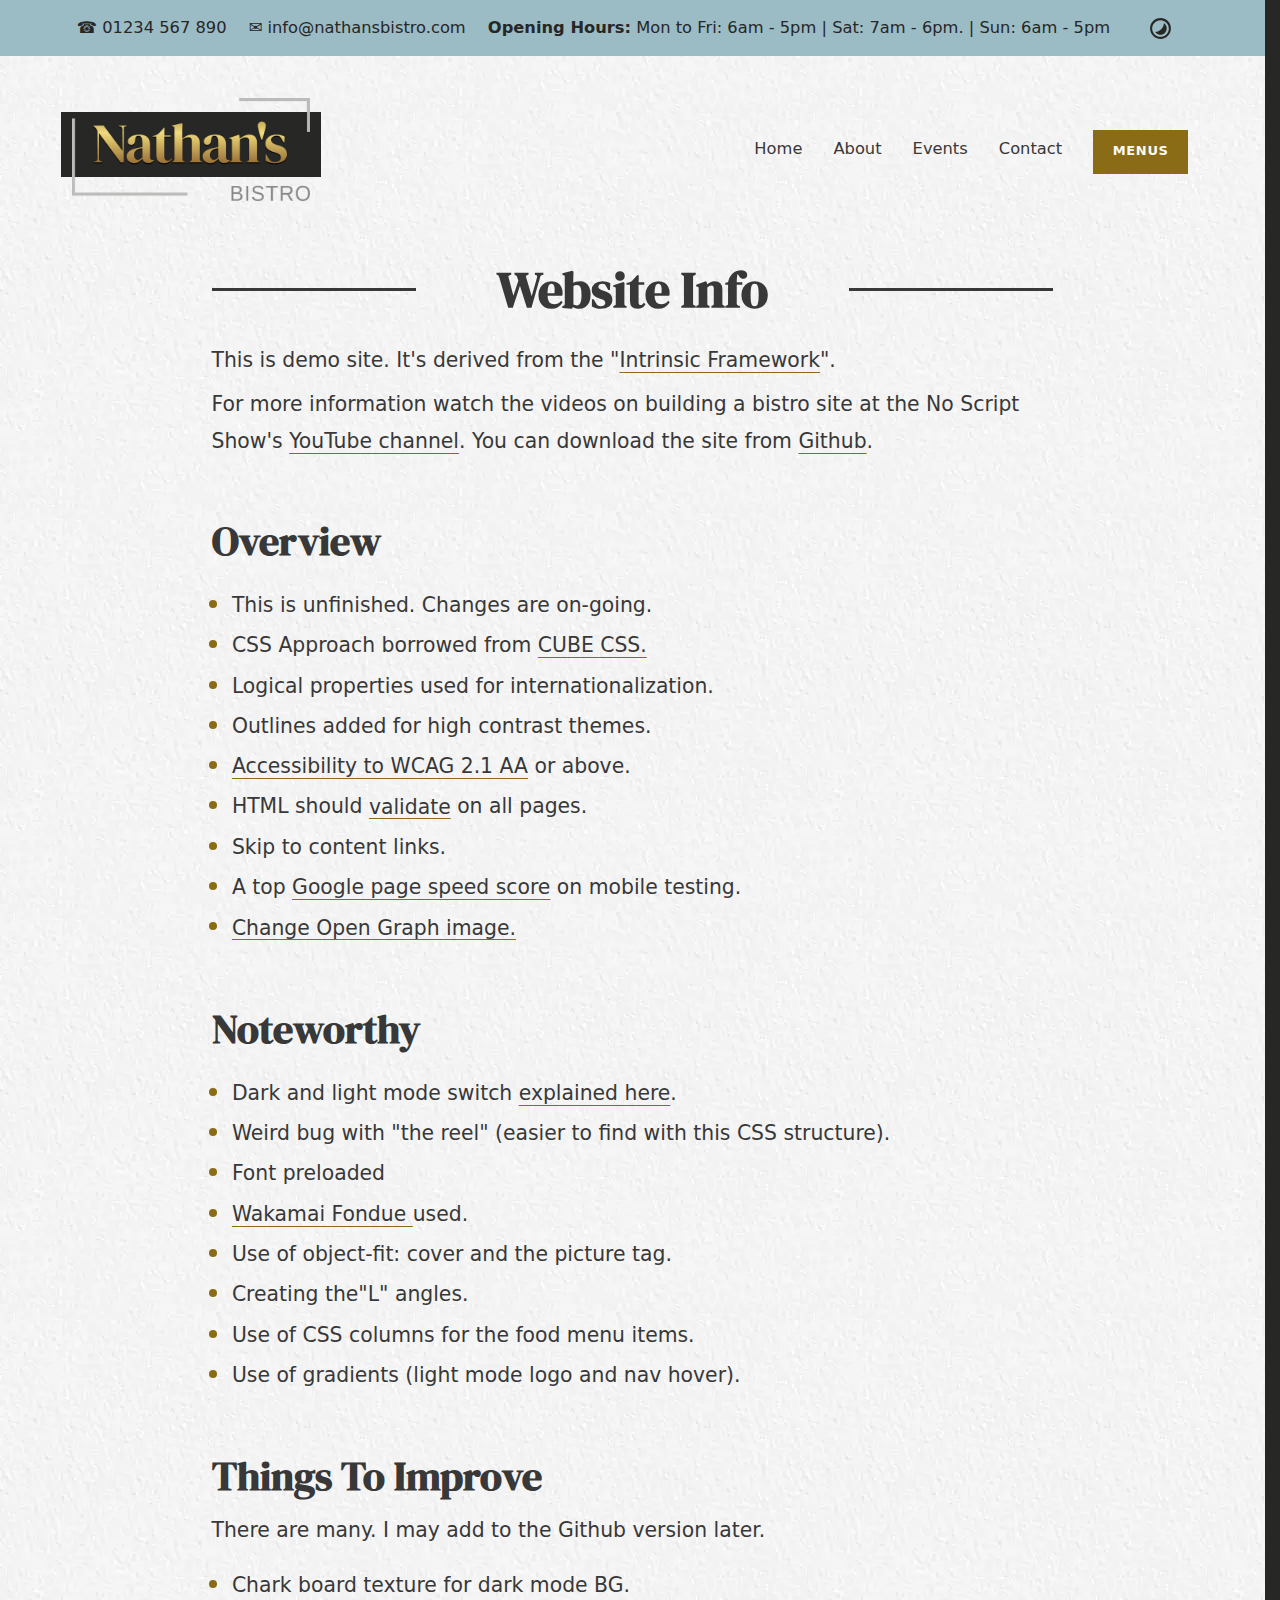
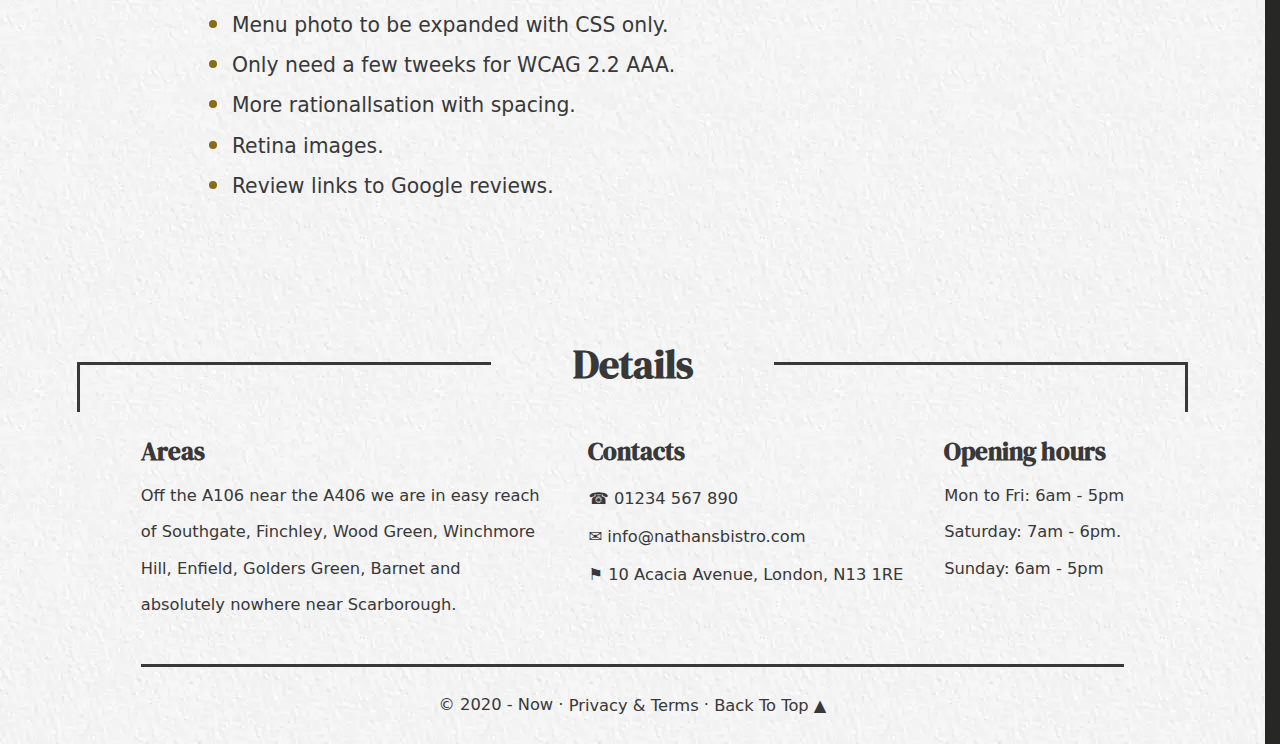
<file: info.html>
<!DOCTYPE html>
<html lang="en" data-theme="dark">
  <head>
    <meta charset="UTF-8" />
    <meta name="viewport" content="width=device-width, initial-scale=1.0" />

    <title>Website information: Bistro Demo by the No Script Show </title>
    <link
      rel="preload"
      href="/fonts/DMSerifDisplay-Regular.woff2"
      as="font"
      type="font/woff2"
      crossorigin
    />

    <!--  https://schema.org/Organization -->
    <link rel="stylesheet" href="/css/reset.css" />
    <link rel="stylesheet" href="/css/global.css" />
    <link rel="stylesheet" href="/css/composition.css" />
    <link rel="stylesheet" href="/css/utility.css" />
    <link rel="stylesheet" href="/css/block.css" />
    <link rel="stylesheet" href="/css/exceptions.css" />

    <!--SEO START -->
    <link rel="canonical" href="https://bistro.here24.co/info" />
    
    <meta
      name="description"
      content="This is a demo site from the by the No Script Show."
    />
    <!-- Facebook image -->
    <meta property="og:image" content="/images/og-image.webp" />
    <!-- Twitter image -->
    <meta property="twitter:image" content="/images/og-image.webp" />
    <!--SEO END -->

    <link rel="icon" type="image/x-icon" href="/images/favicon.ico" />
    <link rel="icon" type="image/svg" href="/svgs/favicon.svg" />
  </head>
  <body class="home" id="top">
    <a href="#skip-to-main" class="skip-link">Skip to content</a>

    <!--TOP BAR -->

    <div class="[ top-bar ]">
      <a href="tel:01234567890">&#9742; 01234 567 890</a>
      <!-- https://spencermortensen.com/articles/email-obfuscation/#link-url -->
      <a
        href="mailto:%69%6e%66%6f%40%63%6f%6f%6c%2d%77%65%62%73%69%74%65%2e%63%6f%6d?subject=Enquiry%20from%20Nathan's%20bistro%20website."
        ><span class="email">
          &#9993; info@nathansbistro<b>.example</b>.com</span
        ></a
      >
      <p class="[ hours ]">
        <strong>Opening Hours:</strong> Mon to Fri: 6am - 5pm | Sat: 7am - 6pm.
        | Sun: 6am - 5pm
      </p>

      <button
        class="toggle"
        data-theme-toggle
        id="theme-toggle"
        style="display: none"
        type="button"
        aria-label=" light and dark mode switch"
      >
        <img
           class="theme-icon"
          src="/svgs/moon.svg"
          width="25"
          height="25"
          alt="dark and light theme switcher"
        />
      </button>
    </div>

    <!--HEADER-->
    <header>
      <a class="[ logo ]" href="/"
        ><img
          src="/images/logo.png"
          alt="Nathan's Bistro logo."        
          width="600"
          height="260"
      /></a>

      <nav>
        <ul>
          <li><a href="/">Home</a></li>
          <li><a href="/about.html">About</a></li>
          <li><a href="/info.html">Events</a></li>
          <li><a href="/contact.html">Contact</a></li>
          <li><a class="btn" href="/#menu">Menus</a></li>
        </ul>
      </nav>
    </header>

    <!--MAIN-->
    <main id="skip-to-main" class="[ page-layout ]">
      <section class="[ flow ]">
        <h1 class="sidelines">Website Info</h1>

        <p>
          This is demo site. It's derived from the "<a
            href="https://intrinsicframework.here24.co/"
            >Intrinsic Framework</a
          >".
        </p>

        <p>
          For more information watch the videos on building a bistro site at the
          No Script Show's
          <a href="https://www.youtube.com/@NoScriptShow/videos"
            >YouTube channel</a
          >. You can download the site from
          <a href="https://github.com/DavidWaumsley/bistro-demo">Github</a>.
        </p>

        <h2>Overview</h2>
        <ul>
          <li>This is unfinished. Changes are on-going.</li>
          <li> CSS Approach borrowed from <a href="https://cube.fyi/">CUBE CSS.</a></li>         
          <li>Logical properties used for internationalization.</li>
          <li>Outlines added for high contrast themes.</li>
          <li><a href="https://wave.webaim.org/report#/https%3A%2F%2Fbistro.here24.co%2F">Accessibility to WCAG 2.1 AA</a> or above.</li>
          <li>HTML should <a href="https://validator.w3.org/nu/?doc=https%3A%2F%2Fbistro.here24.co%2F">validate</a
            >
            on all pages.
          </li>
          <li>Skip to content links.</li>
          <li>
            A top
            <a
              href="https://pagespeed.web.dev/analysis/https-bistro-here24-co/bxfif5ubjr?form_factor=mobile"
              >Google page speed score</a
            >
            on mobile testing.
          </li>
          <li>
            <a href="https://metatags.io/?url=https%3A%2F%2Fbistro.here24.co%2F"
              >Change Open Graph image.</a
            >
          </li>
        </ul>

        <h2>Noteworthy</h2>
        <ul>
          <li>Dark and light mode switch <a href="https://www.youtube.com/watch?v=NbOtbHW4zlA">explained here</a>. </li>
          <li>Weird bug with "the reel" (easier to find with this CSS structure).</li>
          <li>Font preloaded</li>
          <li>
            <a href="https://wakamaifondue.com/beta/">Wakamai Fondue </a>used.
          </li>
          <li>Use of object-fit: cover and the picture tag.</li>
          <li>Creating the"L" angles.</li>
          <li>Use of CSS columns for the food menu items.</li>
          <li>Use of gradients (light mode logo and nav hover).</li>

        </ul>

        <h2>Things to improve</h2>

        <p>There are many. I may add to the Github version later.</p>
        <ul>
          <li>Chark board texture for dark mode BG.</li>
          <li>Menu photo to be expanded with CSS only.</li>
          <li>Only need a few tweeks for WCAG 2.2 AAA.</li>
          <li>More rationallsation with spacing.</li>
          <li>Retina images.</li>
          <li>Review links to Google reviews.</li>
        </ul>
      </section>
    </main>
    <footer class="[ flow ]" id="skip-to-footer">
      <h2 class="[ angle ]">Details</h2>

      <div class="footer-inner-wrapper">
        <div class="[ areas ]">
          <h3>Areas</h3>

          <p>
            Off the A106 near the A406 we are in easy reach of Southgate,
            Finchley, Wood Green, Winchmore Hill, Enfield, Golders Green, Barnet
            and absolutely nowhere near Scarborough.
          </p>
        </div>

        <div class="[ footer-contacts ]">
          <h3>Contacts</h3>
          <!-- https://spencermortensen.com/articles/email-obfuscation/#link-url -->
          <ul>
            <li><a href="tel:01234567890">&#9742; 01234 567 890</a></li>
            <li>
              <a
                href="mailto:%69%6e%66%6f%40%63%6f%6f%6c%2d%77%65%62%73%69%74%65%2e%63%6f%6d?subject=Enquiry%20from%20Nathan's%20bistro%20website."
                ><span class="email">
                  &#9993; info@nathansbistro<b>.example</b>.com</span
                ></a
              >
            </li>

            <li>
              <a
                href="https://www.google.com/maps/place/London,+UK/@51.5286416,-0.1015987,11z/data=!3m1!4b1!4m6!3m5!1s0x47d8a00baf21de75:0x52963a5addd52a99!8m2!3d51.5072178!4d-0.1275862!16zL20vMDRqcGw?entry=ttu&g_ep=EgoyMDI0MTAxNi4wIKXMDSoASAFQAw%3D%3D"
                ><address>&#9873; 10 Acacia Avenue, London, N13 1RE</address></a
              >
            </li>
          </ul>
        </div>

        <div class="[ opening-hours ]">
          <h3>Opening hours</h3>
          <p>
            Mon to Fri: 6am - 5pm <br />
            Saturday: 7am - 6pm. <br />
            Sunday: 6am - 5pm
          </p>
        </div>

        <div class="[ footer-bar ] [ center-me ]">
          <p>
            &copy; 2020 - now &centerdot;
            <a href="/">Privacy & terms</a> &centerdot;
            <a class="[ back-to-top ]" href="#top" aria-label="back to top">
              Back to top ▲</a
            >
          </p>
        </div>
      </div>
    </footer>
    <script src="/js/light-dark.js"></script>
  </body>
</html>
</file>
<file: css/global.css>
/*

GLOBAL STYLES
1_ COLOR VARIABLES 
2_ FLUID TYPE VARIABLES
3_ FLUID SPACING VARIABLES
4_ BODY AND FONT FACE
5_ TYPE ELEMENTS
6_ OTHER GLOBAL ELEMENTS 


/********************************************************/

/************ 1_ COLOR VARIABLES  ************/

/*********************************************************/

[data-theme="dark"] {
  --brand: hsl(45, 42%, 58%);
  --accent: hsl(45, 31%, 46%);
  --secondary: hsl(194, 27%, 69%);
  --text: hsl(60, 1%, 74%);
  --text-alt: hsl(60, 1%, 15%);
  --surface: hsl(60, 1%, 15%);
  --shadow: hsl(0, 0%, 96%);
}

[data-theme="light"] {
  --brand: hsl(45, 73%, 31%);
  --accent: hsl(45, 73%, 26%);
  --text: hsl(0, 0%, 22%);
  --secondary: hsl(194, 27%, 69%);
  --text-alt: hsl(60, 1%, 15%);
  --surface: hsl(0, 0%, 98%);
  --shadow: hsl(60, 1%, 15%);

  body {
    background-image: url("/images/paper-bg.webp");
    background-color: rgb(255, 255, 255);
  }
}

/********************************************************/

/************ 2_ FLUID TYPE VARIABLES ************/

/*********************************************************/

/* @link https://utopia.fyi/type/calculator?c=320,17,1.125,1280,21,1.25,10,2,&s=0.75|0.5|0.25,1.5|2|3|4|6,s-l&g=s,l,xl,12 */

:root {
  --step--2: clamp(0.8395rem, 0.8393rem + 0.0008vw, 0.84rem);
  --step--1: clamp(0.9444rem, 0.9093rem + 0.1759vw, 1.05rem);
  --step-0: clamp(1.0625rem, 0.9792rem + 0.4167vw, 1.3125rem);
  --step-1: clamp(1.1953rem, 1.0469rem + 0.7422vw, 1.6406rem);
  --step-2: clamp(1.3447rem, 1.1094rem + 1.1768vw, 2.0508rem);
  --step-3: clamp(1.5128rem, 1.1626rem + 1.7511vw, 2.5635rem);
  --step-4: clamp(1.7019rem, 1.2011rem + 2.504vw, 3.2043rem);
  --step-5: clamp(1.9147rem, 1.2177rem + 3.4846vw, 4.0054rem);
  --step-6: clamp(2.154rem, 1.2031rem + 4.7547vw, 5.0068rem);
  --step-7: clamp(2.4232rem, 1.1448rem + 6.3921vw, 6.2585rem);
  --step-8: clamp(2.7261rem, 1.0272rem + 8.4949vw, 7.8231rem);
  --step-9: clamp(3.0669rem, 0.8296rem + 11.1866vw, 9.7789rem);
  --step-10: clamp(3.4503rem, 0.5258rem + 14.6222vw, 12.2236rem);
}
/********************************************************/

/************ 3_ FLUID SPACING VARIABLES ************/

/*********************************************************/

/* @link https://utopia.fyi/space/calculator?c=320,17,1.2,1280,21,1.25,10,2,&s=0.75|0.5|0.25,1.5|2|3|4|6,s-l|s-xl|s-2xl|s-3xl&g=s,l,xl,12 */

:root {
  --space-3xs: clamp(0.25rem, 0.2292rem + 0.1042vw, 0.3125rem);
  --space-2xs: clamp(0.5625rem, 0.5208rem + 0.2083vw, 0.6875rem);
  --space-xs: clamp(0.8125rem, 0.75rem + 0.3125vw, 1rem);
  --space-s: clamp(1.0625rem, 0.9792rem + 0.4167vw, 1.3125rem);
  --space-m: clamp(1.625rem, 1.5rem + 0.625vw, 2rem);
  --space-l: clamp(2.125rem, 1.9583rem + 0.8333vw, 2.625rem);
  --space-xl: clamp(3.1875rem, 2.9375rem + 1.25vw, 3.9375rem);
  --space-2xl: clamp(4.25rem, 3.9167rem + 1.6667vw, 5.25rem);
  --space-3xl: clamp(6.375rem, 5.875rem + 2.5vw, 7.875rem);

  /* One-up pairs */
  --space-3xs-2xs: clamp(0.25rem, 0.1042rem + 0.7292vw, 0.6875rem);
  --space-2xs-xs: clamp(0.5625rem, 0.4167rem + 0.7292vw, 1rem);
  --space-xs-s: clamp(0.8125rem, 0.6458rem + 0.8333vw, 1.3125rem);
  --space-s-m: clamp(1.0625rem, 0.75rem + 1.5625vw, 2rem);
  --space-m-l: clamp(1.625rem, 1.2917rem + 1.6667vw, 2.625rem);
  --space-l-xl: clamp(2.125rem, 1.5208rem + 3.0208vw, 3.9375rem);
  --space-xl-2xl: clamp(3.1875rem, 2.5rem + 3.4375vw, 5.25rem);
  --space-2xl-3xl: clamp(4.25rem, 3.0417rem + 6.0417vw, 7.875rem);

  /* Custom pairs */
  --space-s-l: clamp(1.0625rem, 0.5417rem + 2.6042vw, 2.625rem);
  --space-s-xl: clamp(1.0625rem, 0.1042rem + 4.7917vw, 3.9375rem);
  --space-s-2xl: clamp(1.0625rem, -0.3333rem + 6.9792vw, 5.25rem);
  --space-s-3xl: clamp(1.0625rem, -1.2083rem + 11.3542vw, 7.875rem);
}
/********************************************************/

/************ 4_ BODY AND FONT FACE ************/

/*********************************************************/
/**
 * CSS for DM Serif Display Regular
 * Generated by Wakamai Fondue - https://wakamaifondue.com
 * by Roel Nieskens/PixelAmbacht - https://pixelambacht.nl
 */

@font-face {
  font-family: "DM Serif Display Regular";
  src: url("/fonts/DMSerifDisplay-Regular.woff2");
  font-display: block;
  unicode-range: U+000D, U+0020-007E, U+00A0-0107, U+010C-0113, U+0116-011B,
    U+011E-011F, U+0122-0123, U+012A-012B, U+012E-0131, U+0136-0137, U+0139-0148,
    U+014C-014D, U+0150-015B, U+015E-0165, U+016A-016B, U+016E-0173, U+0178-017E,
    U+0218-021B, U+02C6-02C7, U+02D8-02DD, U+0300-0304, U+0306-0308, U+030A-030C,
    U+0326-0328, U+2013-2014, U+2018-201A, U+201C-201E, U+2020-2022, U+2026,
    U+2030, U+2039-203A, U+2044, U+2074, U+20AC, U+20BD, U+2122, U+212E, U+2212,
    U+2215, U+2219, U+2248, U+2260, U+2264-2265;
}

/* Body */

html {
  font-size: 97%;
  scrollbar-gutter: stable;
  background-color: var(--shadow);
  max-width: 1920px;
  margin-inline: auto;
}

@media (prefers-reduced-motion: no-preference) {
  html {
    scroll-behavior: smooth;
  }
}

body {
  font-family: system-ui, sans-serif;
  font-size: var(--step-0);
  line-height: calc(1.4em + 0.5rem);
  background-color: var(--surface);
  color: var(--text);
  font-weight: 400;
}

/********************************************************/

/************ 5_ TYPE ELEMENTS ************/

/*********************************************************/

h1,
h2,
h3,
h4,
h5,
h6 {
  font-family: "DM Serif Display Regular", serif;
  line-height: calc(1em + 0.9rem);
  text-wrap: balance;
  font-weight: 600;
}

h1 {
  font-size: var(--step-4);
  margin-block-end: var(--space-s);
  text-transform: capitalize;
  text-align: center;
}

h2 {
  font-size: var(--step-3);
  text-transform: capitalize;
}

h3 {
  font-size: var(--step-2);
  line-height: 2;
}

h4 {
  font-size: var(--step-1);
  font-weight: 500;
  text-transform: capitalize;
}

h5 {
  font-size: var(--step--1);
  color: var(--tertiary);
  line-height: 2.2;
  font-family: system-ui, sans-serif;
  letter-spacing: 0.05rem;
  text-transform: uppercase;
}

h6 {
  font-size: var(--step--1);
}

small {
  font-size: var(--step--1);
  line-height: 1.5;
  display: inline-block;
}

a {
  color: var(--text);
  text-decoration-color: var(--brand);
  padding-block: 0.5rem;
}

a:hover {
  color: var(--accent);
}

a:active {
  position: relative;
  inset-block-start: 0.05rem;
  /* give all links a bounce on click. */
}

strong {
  font-weight: 700;
}

ul {
  margin-block-end: var(--space-s);
}

main li {
  margin-inline-start: var(--space-s);
  line-height: calc(1.5em + 0.5rem);
}

p,
h1,
h2,
h3,
h4,
h5,
h6,
small,
li,
figcaption {
  max-inline-size: 65ch;
}

/********************************************************/

/************ 6_ OTHER GLOBAL ELEMENTS ************/

/*********************************************************/

hr {
  block-size: 0.01rem;
  background-color: var(--shadow);
  border: none;
}

* {
  scrollbar-color: var(--tertiary) var(--surface);
  scrollbar-width: auto;
}

::marker {
  color: var(--brand);
  font-size: var(--step-1);
}

::selection {
  color: hsl(0, 0%, 3%);
  background-color: var(--secondary);
}

figcaption {
  padding: 1rem;
  display: inline-block;
}

address {
  display: inline-block;
  font-style: normal;
}

figcaption {
  padding: 1rem;
  display: inline-block;
}

/* skip links and focus */

.skip-link {
  position: absolute;
  padding: 0.5rem;
  margin: 1rem;
  background-color: var(--accent);
  color: var(--surface);
  z-index: 10;
  font-weight: 700;
}

.skip-link:not(:focus) {
  clip-path: inset(50%);
}

:focus-visible {
  outline: 0.3rem solid var(--accent);
  border-radius: 0.5rem;
}

/* Less used*/

kbd {
  border: 0.1rem solid;
  border-radius: 0.3rem;
  box-shadow: inset 0 -0.1rem 0 0;
  padding: 0.3rem 0.5rem;
  margin-inline: 0.3rem;
  white-space: nowrap;
}

code {
  background-color: var(--tertiary);
  color: var(--brand-95-l);
  font-size: var(--step-0);
  font-family: "Courier New", Courier, monospace;
  padding: 0.2rem;
}

pre {
  background-color: var(--shadow-2);
  color: var(--text);
  font-size: var(--step-0);
  font-family: "Courier New", Courier, monospace;
  padding: var(--space-xs);
  overflow: auto;
  margin-block: var(--space-s);
  font-weight: 600;
}
</file>
<file: css/composition.css>
/*
COMPOSITION
0_ BODY & TOP BAR
1_ HEADER & NAV 
2_ HOMEPAGE HERO
3_ HOMEPAGE SPECIALS 
4_ FOOTER 
6_ MENU PAGES
7_ FLUID BREAKOUTS 
*/

/********************************************************/

/************ 0_ BODY & TOP BAR ************/

/*********************************************************/

/* margin/padding for body areas */
.top-bar {
  padding-inline: 6vw;
  display: flex;
  flex-wrap: wrap;
  justify-content: space-between;
  align-items: center;
  background-color: var(--secondary);
  margin-bottom: var(--space-xs);
}

header {
  margin-inline: 6vw;
}
footer {
  margin-inline: 6vw;
}
main {
  margin-inline: 6vw;
  margin-block-end: var(--space-2xl);
}

@media (width < 68rem) {
  .hours {
    display: none;
  }
}

section{
  padding-block: var(--space-m);
}
/************************************************************************************/

/**********1_ HEADER & NAV  **********/

/************************************************************************************/

@media (width < 68rem) {
  header > * {
    display: grid;
    place-content: center;
  }
}

@media (width > 68rem) {
  header {
    display: flex;
    justify-content: space-between;
    align-items: center;
  }
}

header nav ul {
  display: flex;
  flex-wrap: wrap;
  column-gap: var(--space-m);
  margin-block-end: 0;
}

/************************************************************************************/

/************ 2_ HOMEPAGE HERO ************/

/************************************************************************************/



@media (width > 68rem) {
  .hero {
    margin-inline-start: 6vw;
  }

  .hero {
    display: grid;
    column-gap: var(--space-l);
    grid-template:
      " h    i " min-content
      " b    i" 1fr
      / 1fr 1fr;
  }

  .hero-heading {
    grid-area: h;
    min-width: 25ch;
    margin-block-start: var(--space-s-xl);
  }

  .hero-img {
    grid-area: i;
    justify-self: end;   
  }

  .hero-blurb {
    grid-area: b;
  }

  .hero img {
    min-block-size: 100%;
    object-fit: cover;    
  }
} /* end of media query */

@media (width <= 68rem) {
  .hero >*:not(h1){
    display: grid;
    justify-self: center; 
    margin-inline: 6vw;  
  }

 .hero-img {
  margin-block-end: var(--space-m);  
}
}



/************************************************************************************/

/************ 3_ HOMEPAGE SPECIALS ************/

/************************************************************************************/

.special-section >* {
  padding: var(--space-s);
  margin: var(--space-m);   
}

.special-section  img{
  display: none;
}

 .group-events{  
  display: block; 
  justify-items: center;       
  }

@media (width > 68rem) {
.special-section {
 display: grid; 
 gap: var(--space-s);
}
}

@media (width > 68rem) {
.special-section {
  display: grid; 
  grid-template:     
      " sh sh "   
      " ge  so " 
     /  2fr 1fr ;      
  }
  .events-inner-wrapper{
    display: grid;  
    grid-template-columns: 1.5fr 1fr;
    gap: var(--space-s);    
   }

   .events-inner-wrapper img{   
    object-fit: cover;
    block-size: 100%;
  }

  .special-section  img{
    display: block;
  }

}/* end of media query */

  .special-heading{
    grid-area:sh;     
  }

  .group-events{
    grid-area:ge;
    background-color:var(--surface);    
  }

  .special-offers p{
    margin-block-end: var(--space-s);
   }
  .special-offers {  
    background-color:var(--surface);   
    place-items: start;
  }
 
 
  
/************************************************************************************/

/************ 4_ FOOTER ************/

/************************************************************************************/


@media (width <= 68rem) {
  .footer-inner-wrapper {
    display: grid;    
    margin-inline:auto;   
    text-align: center;
  }

  .footer-bar {
   margin-top: var(--space-m);   
  }
}
 
@media (width > 68rem) {
 .footer-inner-wrapper {

 padding-inline: 5vw;
   display: grid; 
  gap: var(--space-l); 
  grid-template:     
      " a  fc   oh "      
      " fb  fb   fb  ";      
  }

  .footer-heading{
    grid-area: fh;
    margin-block-end: inherit;
  }
  .areas {
    grid-area: a;  
  }
  
  .footer-contacts{
    grid-area: fc;
  }
  
  .opening-hours{
    grid-area: oh;
   
  }
  .footer-bar {
    grid-area: fb;
    justify-items: center; 
  }
} /* end of media query */


/************************************************************************************/

/************ 6_ MENU PAGES ************/

/************************************************************************************/

.menu-cols {
  columns: 25rem auto;
  gap: var(--space-2xl);
  column-rule: 0.2rem solid var(--text);
  padding-inline: 3vw;
  padding-block-start:var(--space-l) ;
}

.menu-page-pagination {
  display: flex;
  justify-content: space-between;
  margin-inline: 3vw;
}

/************************************************************************************/

/************ 7_ FLUID BREAKOUTS ************/

/************************************************************************************/
/* https://layout-breakouts-builder.vercel.app/ */

.page-layout > *,
.full-width > * {
  grid-column: content;
}
.page-layout,
.full-width {
  --minimum-content-padding: 2rem;

  /** TRACK WIDTHS **/
  --full-max-width: 1fr;
  --popout-max-width: 60rem;
  --content-max-width: 65ch;

  /** TRACK SIZES **/
  --full: minmax(var(--minimum-content-padding), 1fr);
  --popout: minmax(
    0,
    calc((var(--popout-max-width) - var(--content-max-width)) * 0.5)
  );
  --content: min(
    var(--content-max-width),
    100% - var(--minimum-content-padding) * 2
  );

  display: grid;
  grid-template-columns:
    [full-start]
    var(--full)
    [popout-start]
    var(--popout)
    [content-start]
    var(--content)
    [content-end]
    var(--popout)
    [popout-end]
    var(--full)
    [full-end];
}

/** CLASSES **/
.full {
  grid-column: full;
}
.full-start {
  grid-column-start: full-start;
}
.full-end {
  grid-column-end: full-end;
}

.popout {
  grid-column: popout;
}
.popout-start {
  grid-column-start: popout-start;
}
.popout-end {
  grid-column-end: popout-end;
}

.content {
  grid-column: content;
}
.content-start {
  grid-column-start: content-start;
}
.content-end {
  grid-column-end: content-end;
}

.full-width {
  grid-column: full;
}
.full-content,
.full-content-nopad {
  grid-column: full;
}
.full-content {
  padding-inline: var(--minimum-content-padding);
}
</file>
<file: css/utility.css>
/*
UTILITY

1_ FLOW
2_ POSITIONING
3_ PADDING
4_ COLOR
5_ REMOVE
6_ OTHER
*/

/********************************************************/

/************ 1_ FLOW ************/

/*********************************************************/

.flow {
  --flow-space: 1rem;
}
.flow > * + * {
  margin-top: var(--flow-space);
}
h2 {
  --flow-space: 3.6rem;
}
h3 {
  --flow-space: 2rem;
}
h4 {
  --flow-space: 1.3rem;
}

p {
  --flow-space: 0.5rem;
}
section {
  --flow-space: 5rem;
}
img {
  --flow-space: 2rem;
}
blockquote,
blockquote + * {
  --flow-space: 3rem;
}

/********************************************************/

/************ 2_ POSITIONING  ************/

/*********************************************************/

.text-center {
  text-align: center;
}

.center-me {
  display: grid;
  justify-items: center;
}

.pretty {
  text-wrap: pretty;
}

.float-right {
  float: right;
}

.justify-self-end {
  justify-self: end;
}

/* Adds lines either side of an element) */
.sidelines {
  display: grid;
  grid-template-columns: 1fr auto 1fr;
  gap: var(--space-2xl);
  max-inline-size: initial;
}

.sidelines:before,
.sidelines:after {
  content: "";
  border-block-start: 0.2rem solid var(--text);
  align-self: center;
}

/* Adds lines either side of an element with L shaped brackets) */

.angle {
  display: grid;
  grid-template-columns: 1fr auto 1fr;
  gap: var(--space-s-2xl);
  max-inline-size: initial;
  align-items: start;
}

.angle::before {
  content: "";
  border-block-start: 0.2rem solid var(--text);
  border-inline-start: 0.2rem solid var(--text);
  margin-block-start: 0.6em;
  padding-block-end: 3rem;
}

.angle:after {
  content: "";
  border-block-start: 0.2rem solid var(--text);
  border-inline-end: 0.2rem solid var(--text);
  margin-block-start: 0.6em;
  padding-block-end: 3rem;
}

.angle-up {
  display: grid;
  grid-template-columns: 1fr auto 1fr;
  gap: var(--space-s-2xl);
  margin-top: 5em;
  align-items: baseline;
}

.angle-up::before {
  content: "";
  border-block-end: 0.2rem solid var(--text);
  border-inline-start: 0.2rem solid var(--text);
  padding-block-end: 3rem;
}

.angle-up:after {
  content: "";
  border-block-end: 0.2rem solid var(--text);
  border-inline-end: 0.2rem solid var(--text);
  padding-block-end: 3rem;
}

/********************************************************/

/************ 3_ PADDING  ************/

/*********************************************************/

.pad-block-end {
  padding-block-end: var(--space-2xl);
}

.pad-block-start-2xl {
  padding-block-start: var(--space-s-2xl);
}
.margin-block-start-l {
  margin-block-start: var(--space-l);
}

/********************************************************/

/************ 4_ COLOR  ************/

/*********************************************************/

/* https://css-tricks.com/css-tricks-that-use-only-one-gradient/ */

.full-bg {
  border-image: linear-gradient(var(--tertiary) 0 0) fill 0/0/0 100vw;
}

/********************************************************/

/************ 5_ REMOVE************/

/*********************************************************/

/* Accessibility utility */
.visually-hidden {
  position: absolute;
  width: 1px;
  height: 1px;
  padding: 0;
  margin: -1px;
  overflow: hidden;
  clip: rect(0, 0, 0, 0);
  white-space: nowrap;
  border: 0;
}

.no-indent ul li {
  margin-inline-start: initial;
}

span.email b {
  display: none;
}

/********************************************************/

/************ 6_ OTHER************/

/*********************************************************/

/* Helper text styles */
.hint-text {
  display: block;
  font-size: var(--step--1);
  color: var(--text);
  margin-block-start: 0.25rem;
}

.error-message {
  display: block;
  color: var(--tertiary);
  font-size: 0.875rem;
  margin-block-start: 0.25rem;
}
</file>
<file: css/block.css>
/*
BLOCK

GLOBALS: 
---------------------------
0_ BODY (commons stuff)
1_ TOP-BAR
2_ HEADER & NAV 
3_ FOOTER
4_ FORMS
----------------------------
5_ HOMEPAGE MENU OPTIONS
6_ HOMEPAGE SPECIAL SECTION
7_ HOMEPAGE REVIEWS
----------------------------
8_ MENU PAGES


/********************************************************/

/************ 0_ BODY ************/

/*********************************************************/

/*button*/

.btn {
  border: none;
  background-color: var(--brand);
  color: var(--surface);
  display: block;
  margin-block-start: 0.3rem;
  padding: 0.6em 1.5em;
  font-weight: 600;
  letter-spacing: 0.05em;
  font-size: var(--step--1);
  text-decoration: none;
  text-transform: uppercase;
  /*  fit-content stops stretching grid */
  max-block-size: fit-content;
  max-width: fit-content;
  font-size: var(--step--2);
  outline: 0.1rem solid transparent;
  outline-offset: -0.125rem;
  transition: 0.3s;  
}

.btn2 {
  border: none;
  background-color: var(--brand);
  color: var(--surface);
  display: block;
  margin-block-start: 0.3rem;
  padding: 0.6em 1.5em;
  font-weight: 600;
  letter-spacing: 0.05em;
  font-size: var(--step--1);
  text-decoration: none;
  text-transform: uppercase;
  /*  fit-content stops stretching grid */
  max-block-size: 120px;
  max-width: 120px;
  font-size: var(--step--2);
  outline: 0.1rem solid transparent;
  outline-offset: -0.125rem;
  transition: 0.3s;  
}

button.btn {
  padding: 1em 2em;
}

.btn:hover {
  color: var(--surface);
  transition: 0.1s ease-in;
  box-shadow: 0.05rem 0.08rem;
  background-color: var(--accent);
  transform: scale(1.05);
}

.btn2:hover {
  color: var(--surface);
  transition: 0.1s ease-in;
  box-shadow: 0.05rem 0.08rem;
  background-color: var(--accent);
  transform: scale(1.05);
}


.angle-up .btn{
  background-color: var(--secondary);
  color: #000;
}
/************************************************************************************/

/**********1_ TOP-BAR  **********/

/************************************************************************************/

.top-bar {
  color: var(--text-alt);
  font-size: var(--step--1);
}

.top-bar a {
  color: var(--text-alt);
  text-decoration: none;
}

.top-bar a:hover { 
  text-decoration: underline;
}

/* Light and dark toggle */

.toggle {
  background: none;
  color: inherit;
  border: none;
  padding: 1rem;
  font: inherit;
  cursor: pointer;
  outline: inherit;
}
.theme-icon {
  inline-size: 25px;
  block-size: 25px;
  transition: 0.3s;
}
.theme-icon:hover {
  transform: scale(1.2);
}

.hide-dark-img {
  display: none;
}

@media (prefers-reduced-motion: no-preference) {
  .theme-icon:active {
    transform: rotate(-22deg);
  }
}

/************************************************************************************/

/**********2_ HEADER & NAV  **********/

/************************************************************************************/

.logo img {
  inline-size: 275px;
  padding: var(--space-2xs);
  margin-inline-start: -1rem;
  background: linear-gradient(
    transparent 0%,
    transparent 20%,
    var(--text-alt) 20%,
    var(--text-alt) 72%,
    transparent 72%,
    transparent 72% 100%
  );
}

nav a,
nav a:active:not(.btn) {
  font-size: var(--step--1);
  text-transform: capitalize;
  transition: 0.5s;
}

nav a:hover:not(.btn) {
  background: linear-gradient(
    transparent 0%,
    transparent 75%,
    var(--brand) 75%,
    var(--brand) 90%,
    transparent 90%,
    transparent 100%
  );
}

header li {
  list-style: none;
  line-height: 2.2;
}

footer li {
  list-style: none;
}

header a {
  text-decoration: none;
  padding-block: 1rem;
}

/************************************************************************************/

/************ 3_ FOOTER ************/

/************************************************************************************/

.footer-bar {
  border-block-start: 0.2rem solid var(--text);
  font-size: var(--step--1);
  padding: var(--space-s);
  text-transform: capitalize;
}

footer h3 {
  font-size: var(--step-1);
}
footer a {
  font-size: var(--step--1);
  text-decoration: none;
  padding-block: 1rem;
}

footer p {
  font-size: var(--step--1);
}

/*********************************************************/
/************ 4_ FORMS ***********************************/

/*********************************************************/

/* Base form styles */
form {
  margin-block-end: var(--space-m);
  padding: var(--space-m);
  border-radius: 0.5rem;
}

.field-wrapper {
  margin-block-end: 1.5rem;
}

/* Label styles */
label {
  display: block;
  font-weight: 600;
  margin-block-end: 0.5rem;
  color: var(--text);
}

/* Required field indicator */
.required {
  color: red;
  margin-inline-start: 0.25rem;
}

/* Input styles */
input[type="text"],
input[type="email"],
input[type="tel"],
textarea,
select {
  inline-size: 100%;
  padding: 1rem 0.5rem;
  border: 0.2rem solid var(--text);
  border-radius: 0.5rem;
  transition: border-color 0.2s ease-in-out, box-shadow 0.2s ease-in-out;
}

/* Focus states */
input:focus,
textarea:focus,
select:focus {
  outline: none;
  border-color: var(--tertiary);
}

/* Error states */
input:invalid:not(:focus):not(:placeholder-shown),
textarea:invalid:not(:focus):not(:placeholder-shown) {
  border-color: var(--tertiary);
}

/* Textarea specific styles */
textarea {
  block-size: 15rem;
  resize: vertical;
}

/************************************************************************************/

/************ 5_ HOMEPAGE MENU OPTIONS ************/

/************************************************************************************/

.menu-option-grid {
  container-type: inline-size;
  padding-block-start: var(--space-m);
}
.menu-option-item {
  position: relative;
  padding: var(--space-s);
}

.menu-option-item::before {
  content: "";
  position: absolute;
  inline-size: min(200px, 100%); /* the long side of the "L" shaped angle */
  height: min(60px, 100%); /* the short side of the "L" shaped angle */
  border: 0.2rem solid var(--text);
}

.menu-option-item img {
  inline-size: 100%;
  block-size: 320px;
  object-fit: cover;
}

.menu-option-item img {
  transform: translateY(0); /*change to translateX for left/right */
  transition: all 0.3s ease-in-out;
  filter: drop-shadow(0rem 0.2rem 0.3rem rgba(0, 0, 0, 0.3));
}

.menu-option-item img:hover {
  transform: translateY(0.2rem); /*change to translateX for left/right */
  transition: all 0.3s ease-in-out;
  filter: none;
}

.menu-option-item h3 {
  text-align: center;
  font-size: var(--step--1);
  font-family: system-ui, sans-serif;
  text-transform: uppercase;
  padding-block: var(--space-xs);
}
@media (width < 55rem) {
  .menu-option-grid {
    padding-inline: 10vw;
  }

  .menu-option-item img {
    inline-size: 100%;
    block-size: 200px;
    object-fit: cover;
    object-position: bottom;
  }

  .menu-option-item:nth-child(1)::before {
    inset-block-end: auto; /* same as bottom in a Western writing mode*/
    inset-block-start: 0; /* same as top */
    inset-inline-end: auto; /* same as right */
    inset-inline-start: 0; /* same as left */
    border-width: 0.2rem 0 0 0.2rem; /* top / right/ bottom / left */
  }
  .menu-option-item:nth-child(2)::before {
    inset-block-end: auto;
    inset-block-start: 0;
    inset-inline-end: 0;
    border-width: 0.2rem 0.2rem 0 0;
  }
  .menu-option-item:nth-child(3)::before {
    inset-block-end: auto;
    inset-block-start: 0;
    inset-inline-end: auto;
    inset-inline-start: 0;
    border-width: 0.2rem 0 0 0.2rem;
  }
} /* end of media query */

@media (width > 55rem) {
  .menu-option-grid {
    display: grid;
    grid-template-columns: repeat(3, 1fr);
  }
  .menu-option-grid {
    padding-inline: 5vw;
  }

  .menu-option-item {
    padding: clamp(0.5rem, -0.8047rem + 3.7956cqi, 3.75rem);
  }
  .menu-option-item:nth-child(1)::before {
    inset-block-end: auto; /* same as bottom in a Western writing mode*/
    inset-block-start: 0; /* same as top */
    inset-inline-end: auto; /* same as right */
    inset-inline-start: 0; /* same as left */
    border-width: 0.2rem 0 0 0.2rem; /* top / right/ bottom / left */
  }

  .menu-option-item:nth-child(2)::before {
    inset-block-start: auto;
    inset-block-end: min(1.8rem, 1.2rem);
    inset-inline-start: auto;
    inset-inline-end: 0;
    border-width: 0 0.2rem 0.2rem 0;
  }
  .menu-option-item:nth-child(3)::before {
    inset-block-end: auto;
    inset-block-start: 0;
    inset-inline-end: 0;
    border-width: 0.2rem 0.2rem 0 0;
  }
} /* end of media query */

/********************************************************/

/************ 6_ HOMEPAGE SPECIAL SECTION ************/

/*********************************************************/

.special-section {
  background-color: var(--secondary);
}

/* The specials BG is te same for dark and light mode so we need this */

.special-section h2,
.special-section .sidelines {
  color: #272726;
  margin: 0;
}

.special-section .sidelines:before,
.special-section .sidelines:after {
  border-block-start: 0.2rem solid;
}

/*********************************************************/

/************ 7_ HOMEPAGE REVIEWS *****************/

/********************************************************/

.review-wrapper {
  display: flex;
  overflow: auto;
  scroll-snap-type: x mandatory;
  margin-inline: auto;
  scrollbar-width: none;
  scroll-behavior: smooth;
  inline-size: min(80vw, 500px); 
}


.review-wrapper > * {
  min-inline-size: 100%;
  scroll-snap-align: start; 
}

blockquote {
  padding: 2rem;
}

.star-rating {
  display: flex;
  justify-content: center;
  font-size: var(--step-1);
  color: var(--brand);
}

.review-wrapper h3 {
  text-align: center;
  color: var(--brand);
}

.pagnation ul {
  display: flex;
  justify-content: center;
}

.pagnation li {
  color: var(--brand);
  list-style: none;
  border: 0.2rem solid var(--text);
  transition: 0.3s;
}

.pagnation li:hover {
  border: 0.2rem solid var(--brand);
  transform: scale(1.05);
}

.pagnation a {
  padding: 1.2rem;
  text-decoration: none;
  font-size: var(--step--1);
}

.pagnation li:active {
  position: relative;
  inset-block-start: 0.05rem;
}

/********************************************************/

/************ 8_ MENU PAGES ************/

/*********************************************************/

/* Menu */

.menu-cols h3 {
  font-family: system-ui, -apple-system, BlinkMacSystemFont, "Segoe UI", Roboto,
    Oxygen, Ubuntu, Cantarell, "Open Sans", "Helvetica Neue", sans-serif;
  font-weight: 600;
  font-size: var(--step-0);
  text-transform: uppercase;
  color: var(--brand);
}

/* menu images */

.menu-reel {
  margin-block: var(--space-xl);
  padding-block-end: var(--space-m);
  display: flex;
  /* change block-size for fixed heights */
  block-size: auto;
  overflow-x: auto;
  overflow-y: hidden;
  scrollbar-color: var(--brand) transparent;
}

.menu-reel > * {
  flex: 0 0 auto;
}

.menu-reel img {
  flex-basis: 300px;
  inline-size: 300px;
  block-size: 200px;
}

.menu-reel h4 {
  font-family: system-ui, -apple-system, BlinkMacSystemFont, "Segoe UI", Roboto,
    Oxygen, Ubuntu, Cantarell, "Open Sans", "Helvetica Neue", sans-serif;
  text-transform: uppercase;
  font-size: var(--step--2);
  align-items: end;
  justify-self: end;
}

/* space between "slides" */
.menu-reel > * {
  margin-inline-start: 1rem;
}


.menu-cols h3 img{
display: inline;
inline-size: 1.2rem;
margin-block-end: .2rem;
}

/************************************************************************************/

/************6_OTHERS  ************/

/************************************************************************************/

h1 span {
  color: var(--brand);
}
</file>
<file: css/exceptions.css>
/*
EXCEPTIONS
0_ BODY

It gets kinda lonely here!

/********************************************************/

/************ 0_ BODY ************/              

/*********************************************************/



@media (width > 68rem) { 
.home h1 {    
    text-align: initial;  
  }
}

 /* Stops the homepage hero section from getting regular "main" margin */
 .home main > .hero {
  margin-inline: -6vw;
  margin-inline-start:initial;
}
</file>
